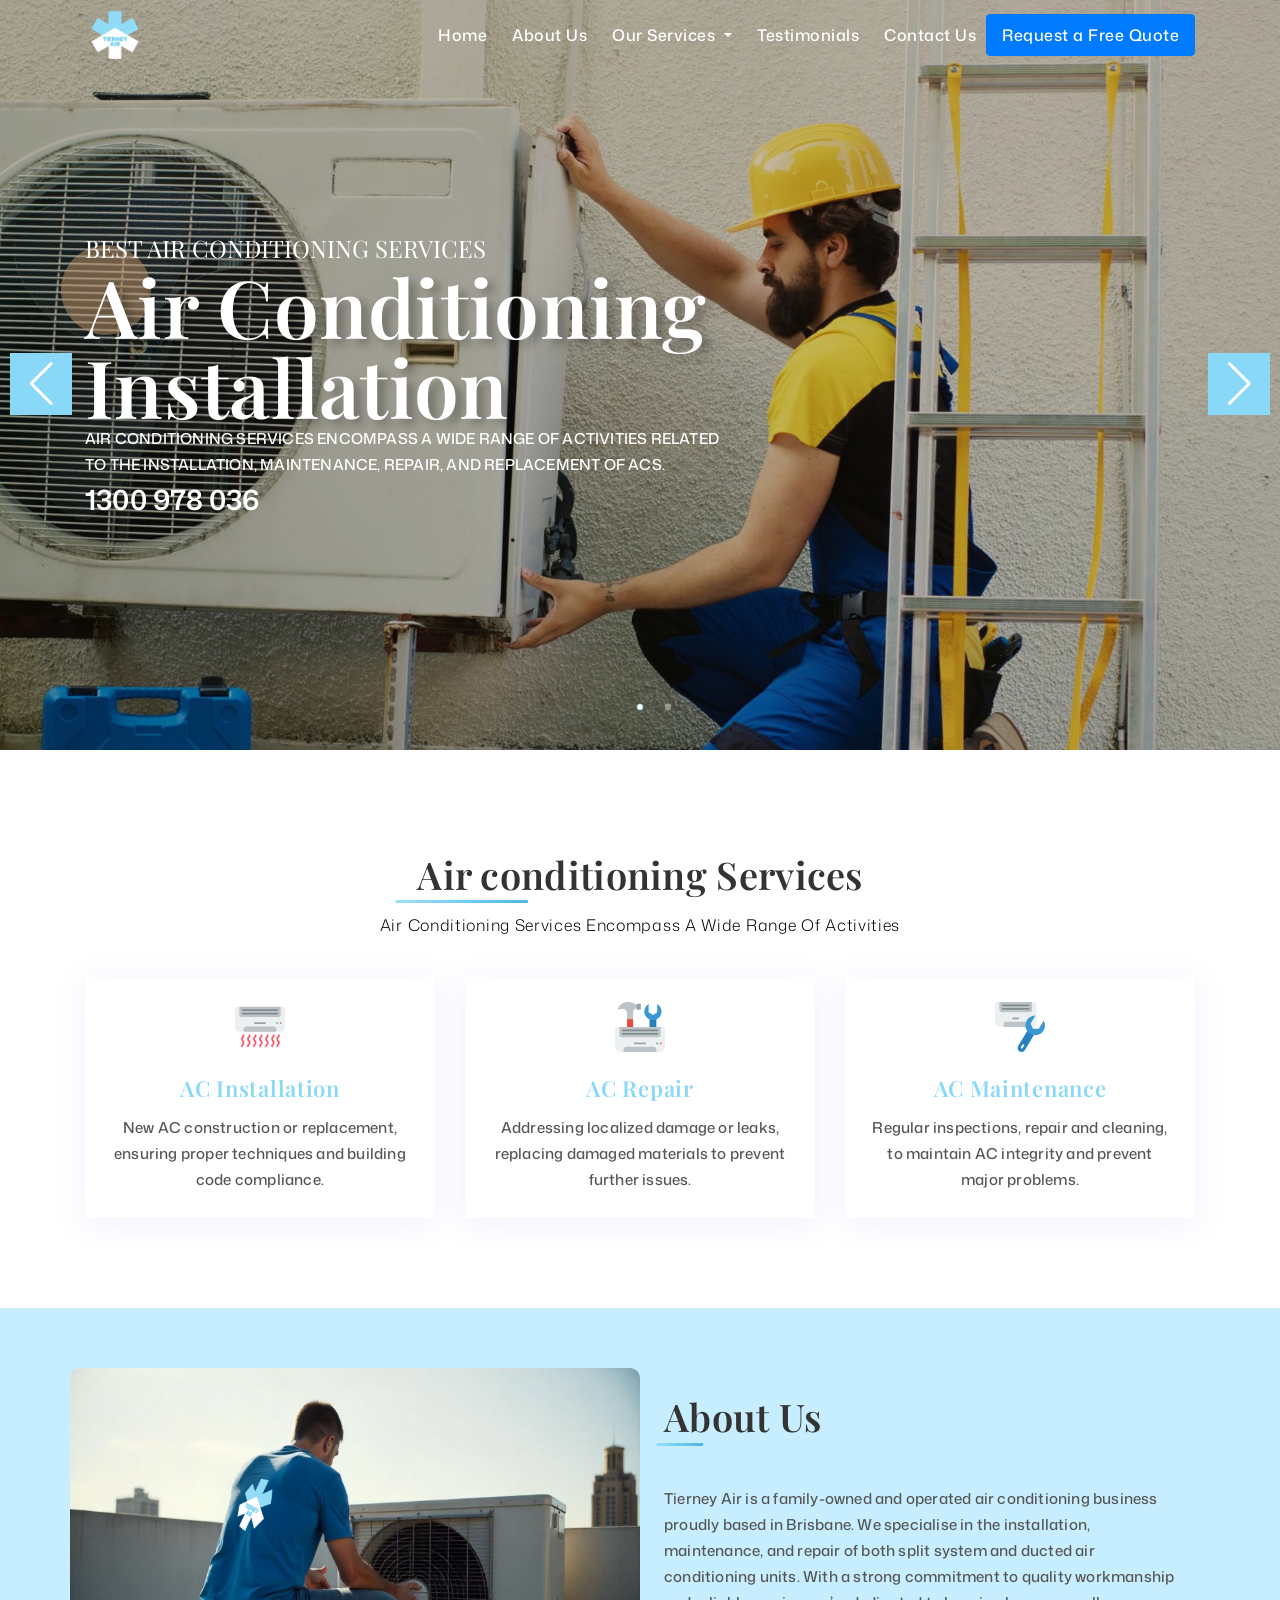
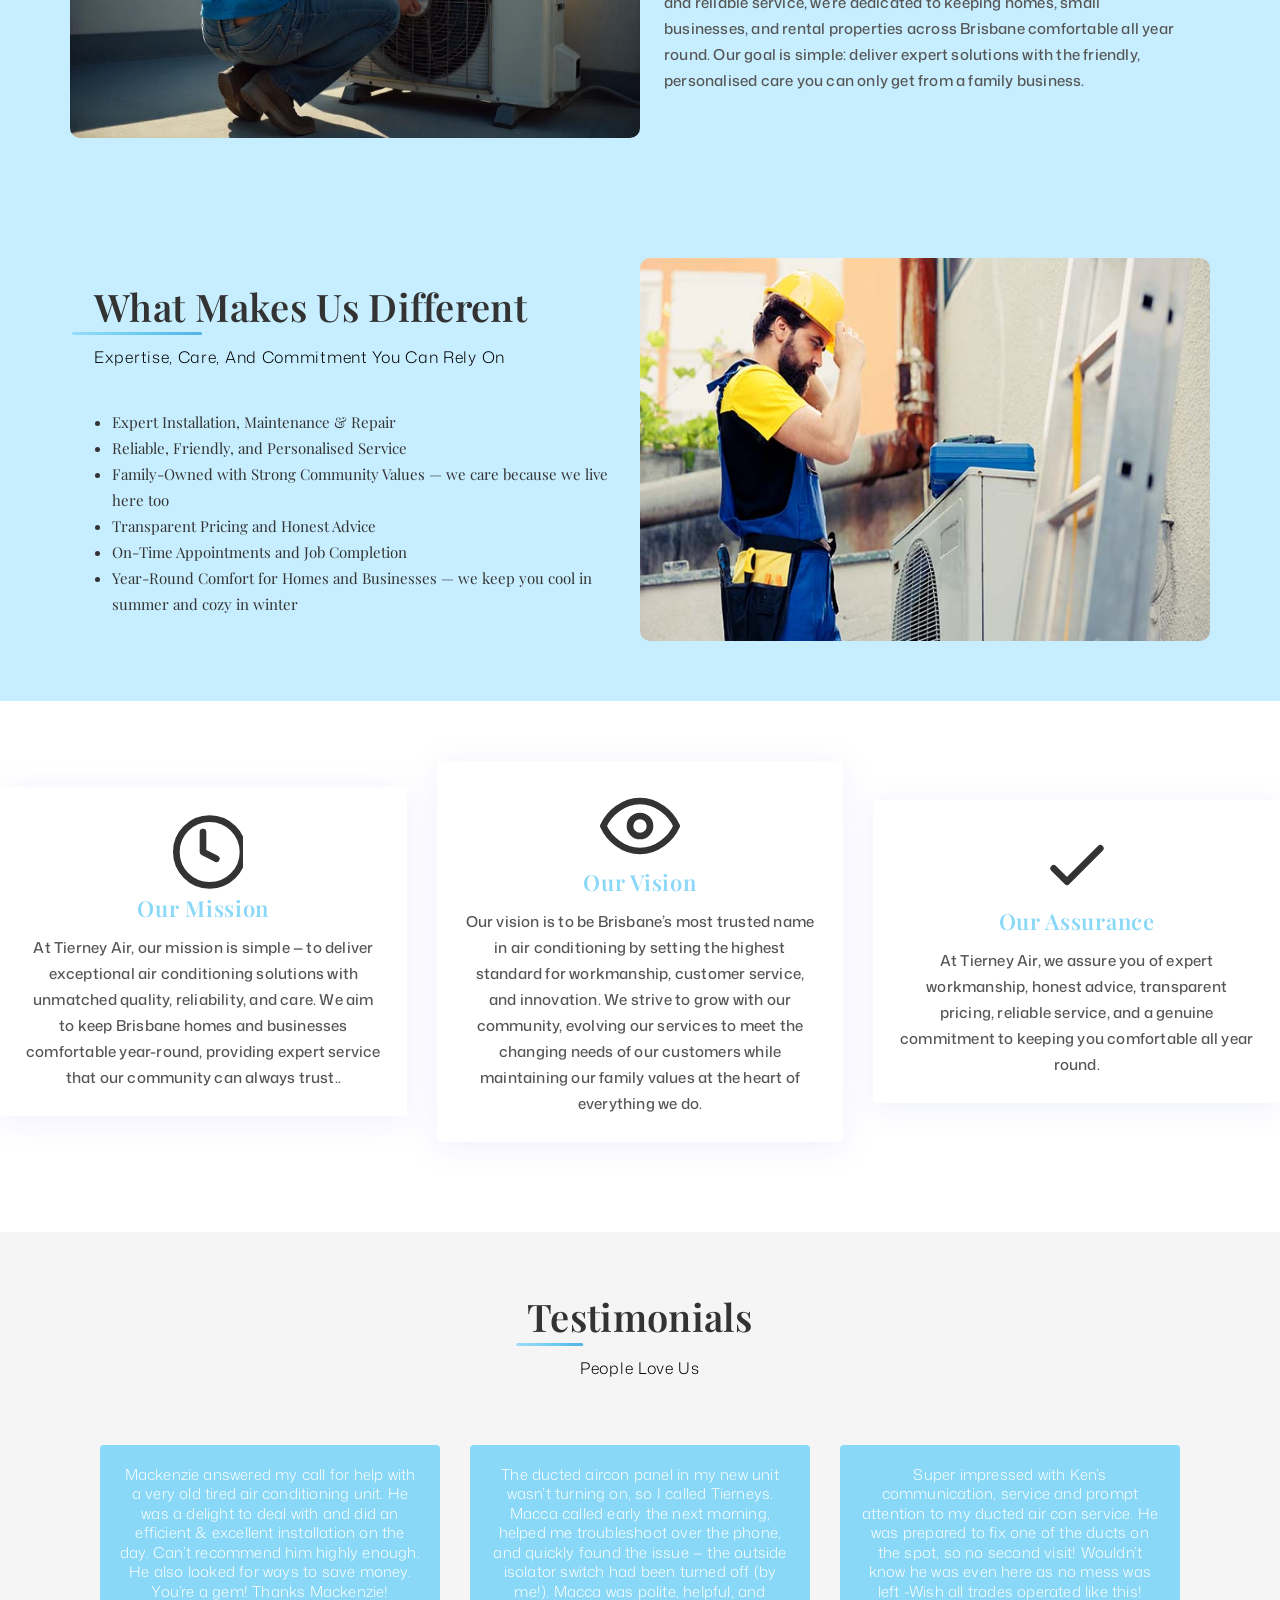
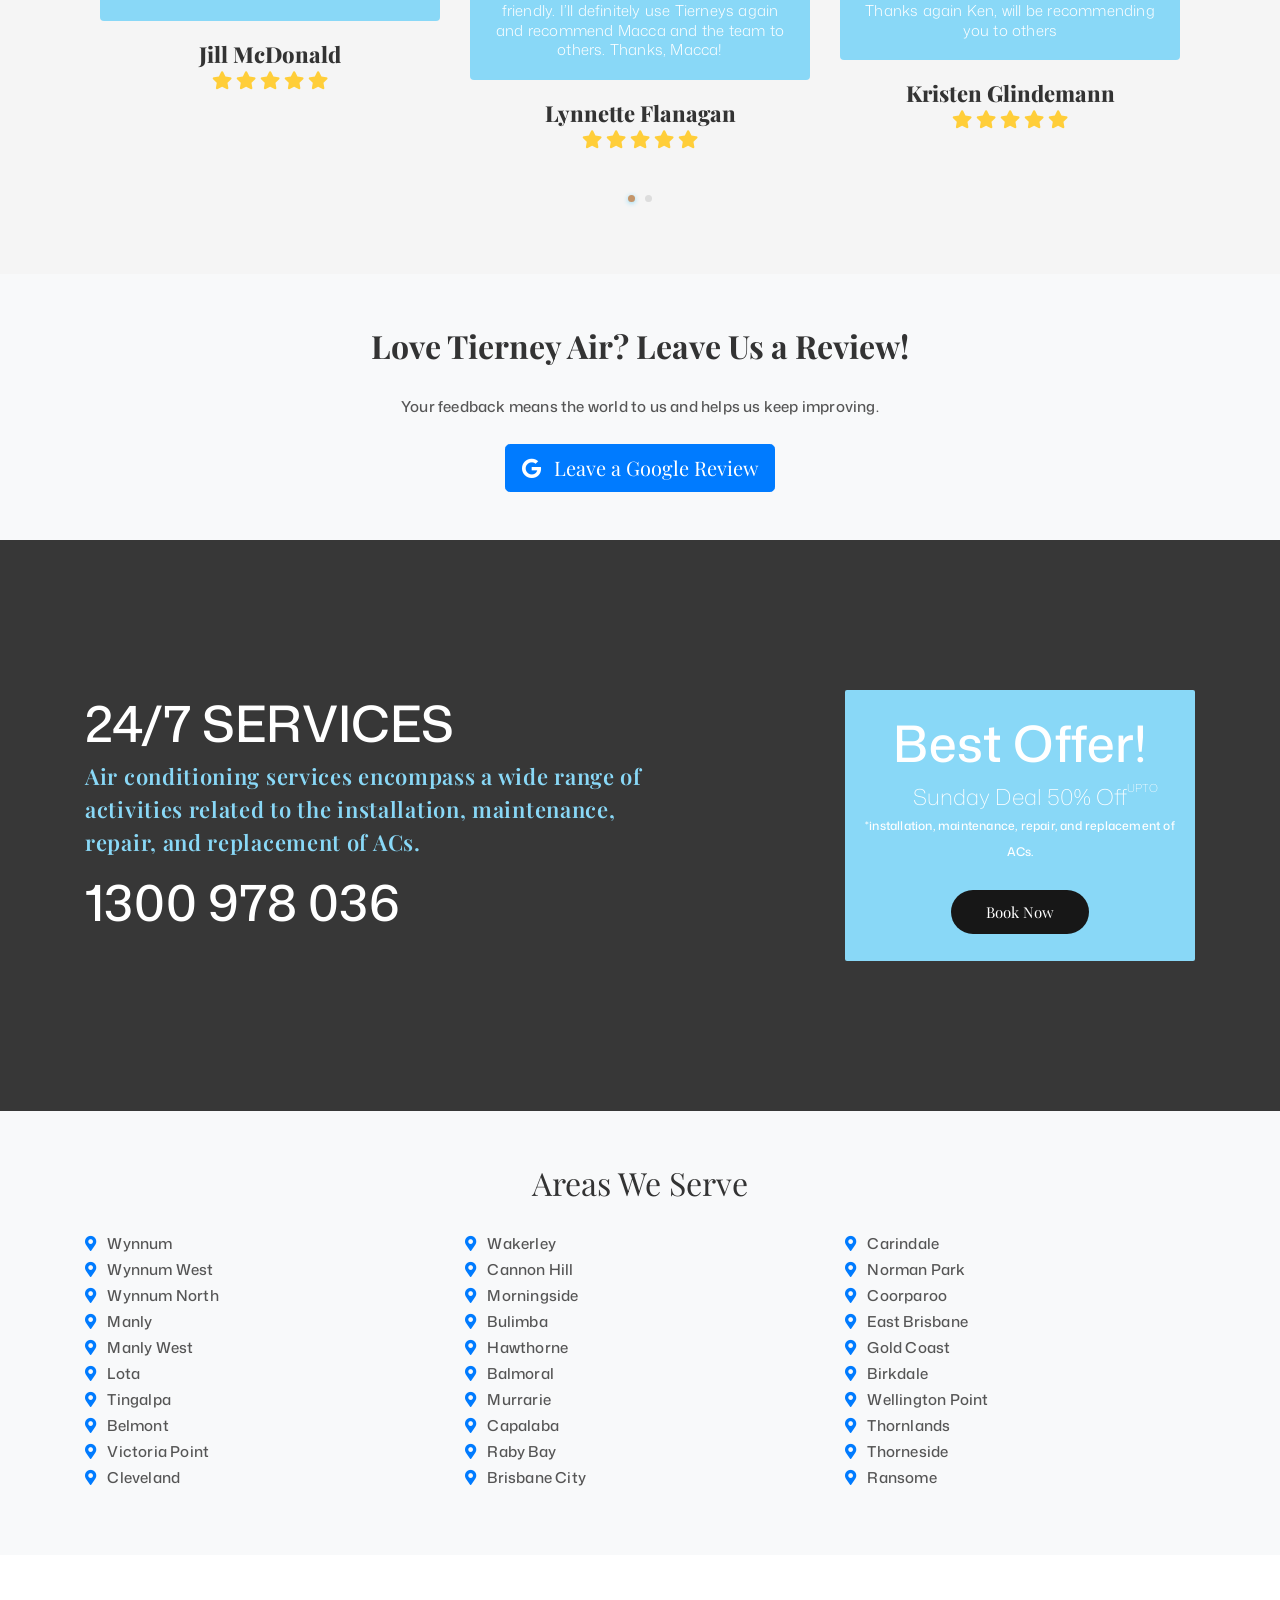
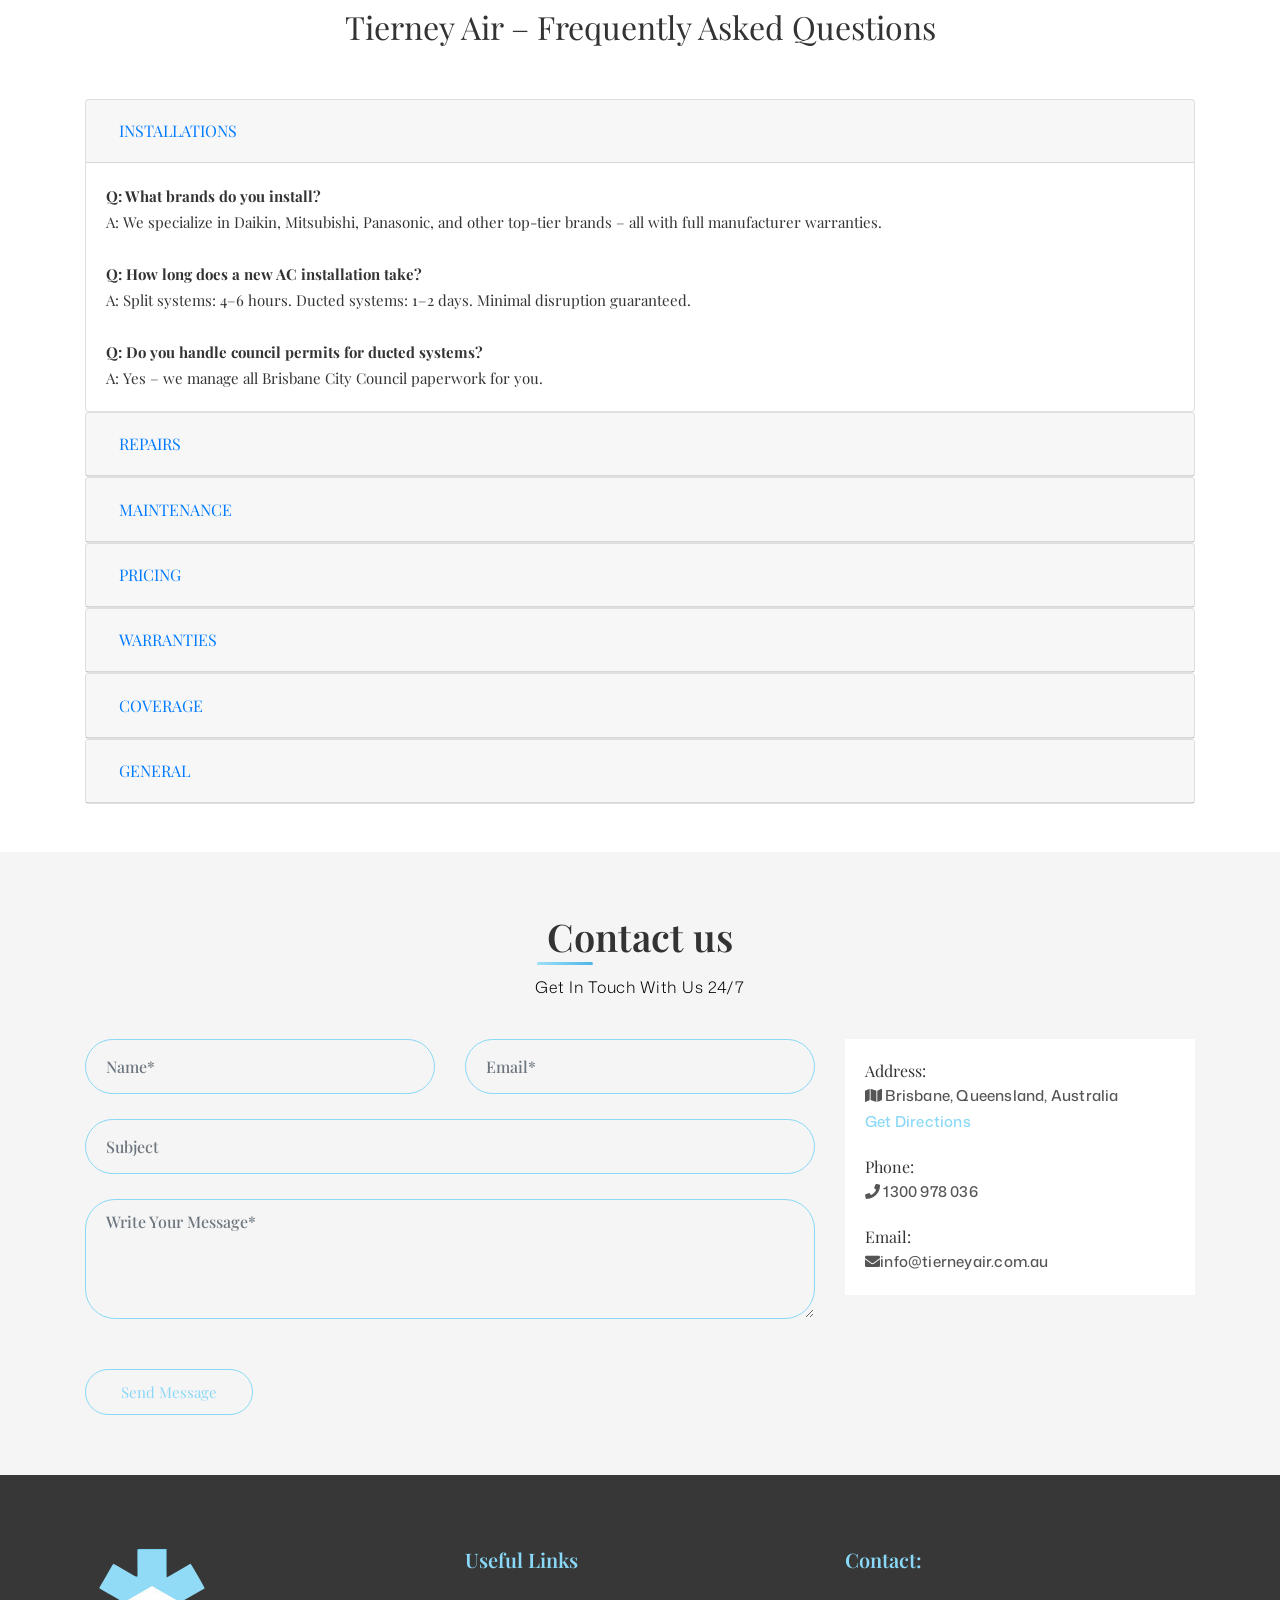
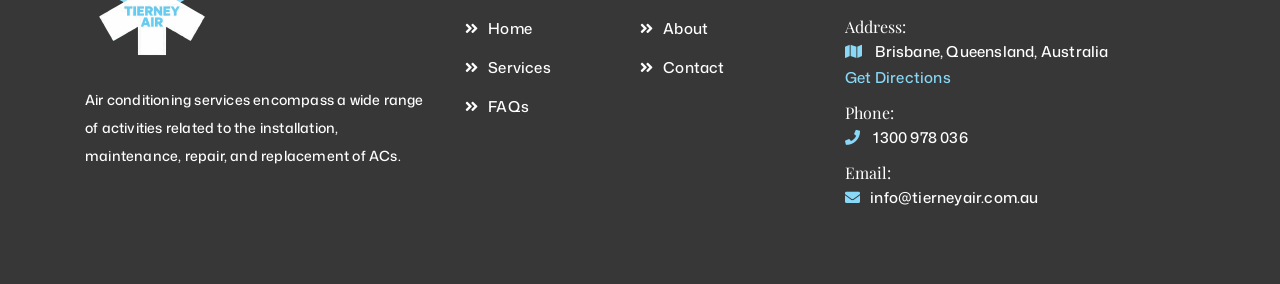
<file: index.html>
<!DOCTYPE html>
<html lang="zxx">



<head>
	<meta charset="utf-8">
	<title>Air Conditioning</title>
	<meta content="width=device-width, initial-scale=1.0" name="viewport" >
	<meta name="keywords" content="ZR Themes">
	<meta name="description" content="Air Conditioning" >
	<!-- Favicon -->
	<link rel="icon" type="image/png" href="assets/images/favicon.png">
	<!-- Site All Style Sheet Css -->
	<link href="assets/stylesheets/bootstrap.min.css" rel="stylesheet">
	<link href="assets/stylesheets/swiper.min.css" rel="stylesheet">
	<link href="assets/stylesheets/font-awesome.min.css" rel="stylesheet">
	<link href="assets/stylesheets/owl.carousel.min.css" rel="stylesheet">
	<link href="assets/stylesheets/owl.theme.default.min.css" rel="stylesheet">
	<link href="assets/stylesheets/animate.min.css" rel="stylesheet">
	<link href="assets/stylesheets/magnific-popup.css" rel="stylesheet">
    <link href="https://use.fontawesome.com/releases/v5.8.2/css/all.css" rel="stylesheet">

	<!-- Site Main Style Sheet Css -->
	<link href="assets/stylesheets/style.css" rel="stylesheet">

    <!-- Google Fonts -->
    <link rel="preconnect" href="https://fonts.googleapis.com">
    <link rel="preconnect" href="https://fonts.gstatic.com" crossorigin>
    <link href="https://fonts.googleapis.com/css2?family=Mona+Sans:ital,wght@0,200..900;1,200..900&family=Playfair+Display:ital,wght@0,400..900;1,400..900&display=swap" rel="stylesheet">

    
</head>

<body>

	<!-- Start Page Preloader Area -->
	<div class="preloader" id="zrthemes-theme-preloader">
		<div class="preloader-wapper">
			<div>
				<span class="loader"></span>
			</div>
		</div>
	</div>
	<!-- End Page Preloader Area -->

    <!-- Start Header Navbar Area -->
    <header id="zrthemes-theme-menu" class="zrthemes-theme-menu-header-navber-area">
      
        <nav class="navbar navbar-b navbar-trans navbar-expand-lg" id="mainNav">
            <div class="container">
                <a class="navbar-brand js-scroll" href="#">
				<img src="assets/images/logo.png" class="white-logo" alt="logo">
				<img src="assets/images/logo.png" class="black-logo" alt="logo">
			</a>
            <button class="navbar-toggler collapsed" type="button" data-toggle="collapse" data-target="#navbarDefault" aria-controls="navbarDefault" aria-expanded="false" aria-label="Toggle navigation"> <span></span>  <span></span>  <span></span> 
			</button>
            <div class="navbar-collapse collapse justify-content-end" id="navbarDefault">
                <ul class="navbar-nav">
                    <li class="nav-item"><a class="nav-link js-scroll active" href="#">Home</a></li>
                    <li class="nav-item"><a class="nav-link js-scroll" href="#about">About Us</a></li>
    
                    <li class="nav-item dropdown">
                        <a class="nav-link dropdown-toggle" href="#" id="servicesDropdown" role="button" data-toggle="dropdown" aria-haspopup="true" aria-expanded="false">
                            Our Services
                        </a>
                        <div class="dropdown-menu" aria-labelledby="servicesDropdown">
                            <a class="dropdown-item js-scroll" href="#ac-installation">Air Conditioning Installation</a>
                            <a class="dropdown-item js-scroll" href="#ac-repairs">AC Repairs & Emergency Services</a>
                            <a class="dropdown-item js-scroll" href="#maintenance">Maintenance Plans</a>
                            <a class="dropdown-item js-scroll" href="#commercial">Commercial AC Solutions</a>
                            <a class="dropdown-item js-scroll" href="#service-areas">Service Areas</a>
                        </div>
                    </li>
                    <li class="nav-item"><a class="nav-link js-scroll" href="#testimonials">Testimonials</a></li>
                    <li class="nav-item"><a class="nav-link js-scroll" href="#contact">Contact Us</a></li>
                    <li class="nav-item">
                        <a class="nav-link btn btn-primary text-white" href="#quote" style="padding: 8px 15px;">
                            Request a Free Quote
                        </a>
                    </li>
                </ul>
            </div>
            </div>
        </nav>
    </header>
    <!-- End Header Navbar Area -->
	
	<!-- Start Slider Are -->
    <header id="slider-home" class="slider slider-prlx bg-b">
        <div class="swiper-container parallax-slider">
            <div class="swiper-wrapper">
                <div class="swiper-slide">
                    <div class="bg-img valign" data-background="assets/images/slider1.jpg" data-overlay-dark="2">
                        <div class="container">
                            <div class="row">
                                <div class="col-lg-7 col-md-12">
                                    <div class="caption">
                                        <h2>Best Air conditioning services</h2>
                                        <h1>Air Conditioning Installation</h1>
                                        <p style="max-width: 700px; margin: 0 auto;">Air conditioning services encompass a wide range of activities related to the installation, maintenance, repair, and replacement of ACs.</p>
                                        <h3>1300 978 036</h3>
                                    </div>
                                </div>
                            </div>
                        </div>
                    </div>
                </div>
                <div class="swiper-slide">
                    <div class="bg-img valign" data-background="assets/images/slider2.jpg" data-overlay-dark="2">
                        <div class="container">
                            <div class="row">
                                <div class="col-lg-7 col-md-12">
                                    <div class="caption">
                                        <h2>Best Air conditioning services</h2>
                                        <h1>Air Conditioning Repair</h1>
                                        <p style="max-width: 700px; margin: 0 auto;">Air conditioning services encompass a wide range of activities related to the installation, maintenance, repair, and replacement of ACs.</p>
                                        <h3>1300 978 036</h3>
                                    </div>
                                </div>
                            </div>
                        </div>
                    </div>
                </div>
            </div>
            <div class="swiper-button-next"></div>
            <div class="swiper-button-prev"></div>
            <div class="swiper-pagination"></div>
        </div>
    </header>
    <!-- End Slider Area -->

	
    <!-- Start Services Section Start -->
    <section id="services" class="theme-repair-services pt-100 section-padding">
        <div class="container">
            <div class="row">
                <div class="col-lg-12 col-md-12">
                    <div class="section-title">
                        <h2>Air conditioning Services</h2>
                        <h5>Air conditioning services encompass a wide range of activities</h5>
                    </div>
                </div>
            </div>
            <div class="row d-flex align-items-center">
                <!-- single service -->
                <div class="col-lg-4 col-md-4 col-sm-12 slide-in wow zrthemes-theme-single-service fadeInLeft text-center" data-wow-delay="0.2s">
                    <div class="zrthemes-theme-single-service-card">
                        <img src="assets/images/icons/s1.svg" alt="image">
                        <h5>AC Installation</h5>
                        <p>New AC construction or replacement, ensuring proper techniques and building code compliance.</p>
                        <div class="overlay"></div>
                    </div>
                </div>
                <!-- single service -->

                <!-- single service -->
                <div class="col-lg-4 col-md-4 col-sm-12 slide-in wow zrthemes-theme-single-service fadeInLeft text-center" data-wow-delay="0.2s">
                    <div class="zrthemes-theme-single-service-card">
                        <img src="assets/images/icons/s2.svg" alt="image">
                        <h5>AC Repair</h5>
                        <p>Addressing localized damage or leaks, replacing damaged materials to prevent further issues.</p>
                    </div>
                </div>
                <!-- single service -->

                <!-- single service -->
                <div class="col-lg-4 col-md-4 col-sm-12 wow zrthemes-theme-single-service fadeInLeft text-center" data-wow-delay="0.2s">
                    <div class="zrthemes-theme-single-service-card">
                        <img src="assets/images/icons/s3.svg" alt="image">
                        <h5>AC Maintenance</h5>
                        <p>Regular inspections, repair and cleaning, to maintain AC integrity and prevent major problems.</p>
                    </div>
                </div>
                <!-- single service -->
            </div>
        </div>
    </section>
    <!-- End Services Section End -->

    <!-- Start Services Section Start -->
    <section id="about" class="features section-padding">
        <div class="container">
            
            <div class="row d-flex "> 
                
                <div class="col-lg-6 col-md-6 col-sm-12 wow fadeInLeft p-0" data-wow-delay="0.2s">
                    <div class="h-100 w-100 overflow-hidden"> 
                        <img src="assets/images/slider3.jpg" class="h-100 w-100 object-fit-cover" alt="AC Service" style="min-height: 100%;">
                    </div>
                </div>


                <div class="col-lg-6 col-md-6 col-sm-12 wow fadeInLeft p-4" data-wow-delay="0.2s">
                    <div class="section-title text-left">
                        <h2>About Us</h2>
                    </div>
                    <div class="text-left">
                        <p>Tierney Air is a family-owned and operated air conditioning business proudly based in Brisbane. 
                        We specialise in the installation, maintenance, and repair of both split system and ducted air conditioning units. 
                        With a strong commitment to quality workmanship and reliable service, we’re dedicated to keeping homes, small businesses, 
                        and rental properties across Brisbane comfortable all year round. Our goal is simple: deliver expert solutions with the friendly, 
                        personalised care you can only get from a family business.</p>
                        
                        
                    </div>
                </div>
                


                
            </div>
        </div>
    </section>


    <section id="abouts" class="features section-padding">
        <div class="container">
            
            <div class="row d-flex "> 
                
                <div class="col-lg-6 col-md-6 col-sm-12 wow fadeInRight p-4" data-wow-delay="0.2s">
                    <div class="section-title text-left">
                        <h2>What Makes Us Different</h2>
                        <h5>Expertise, Care, and Commitment You Can Rely On</h5>
                    </div>
                    <div class="text-left">
                        <ul>
                            <li>Expert Installation, Maintenance & Repair</li>
                            <li>Reliable, Friendly, and Personalised Service</li>
                            <li>Family-Owned with Strong Community Values — we care because we live here too</li>
                            <li>Transparent Pricing and Honest Advice</li>
                            <li>On-Time Appointments and Job Completion</li>
                            <li>Year-Round Comfort for Homes and Businesses — we keep you cool in summer and cozy in winter</li>
                        </ul>
                    </div>
                </div>
                

                <div class="col-lg-6 col-md-6 col-sm-12 wow fadeInLeft p-0" data-wow-delay="0.2s">
                    <div class="h-100 w-100 overflow-hidden"> 
                        <img src="assets/images/photos/gallery-7.jpg" class="h-100 w-100 object-fit-cover" alt="AC Service" style="min-height: 100%;">
                    </div>
                </div>

                
            </div>
        </div>
    </section>
 
    <section id="gallery" class="gallery-area section-padding">
       

        <div class="row d-flex align-items-center">
            <!-- single service -->
            <div class="col-lg-4 col-md-4 col-sm-12 slide-in wow zrthemes-theme-single-service fadeInLeft text-center" data-wow-delay="0.2s">
                <div class="zrthemes-theme-single-service-card">
                    <svg xmlns="http://www.w3.org/2000/svg" width="80" height="80" fill="none" viewBox="0 0 24 24" stroke="currentColor">
                        <path stroke-linecap="round" stroke-linejoin="round" stroke-width="2" d="M12 6v6l4 2m8-2a10 10 0 11-20 0 10 10 0 0120 0z" />
                      </svg>
                      
                    <h5>Our Mission</h5>
                    <p>At Tierney Air, our mission is simple — to deliver exceptional air conditioning solutions with unmatched quality, reliability, and care. We aim to keep Brisbane homes and businesses comfortable year-round, providing expert service that our community can always trust..</p>
                    <div class="overlay"></div>
                </div>
            </div>
            <!-- single service -->

            <!-- single service -->
            <div class="col-lg-4 col-md-4 col-sm-12 slide-in wow zrthemes-theme-single-service fadeInLeft text-center" data-wow-delay="0.2s">
                <div class="zrthemes-theme-single-service-card">
                    <svg xmlns="http://www.w3.org/2000/svg" width="80" height="80" fill="none" viewBox="0 0 24 24" stroke="currentColor">
                        <path stroke-linecap="round" stroke-linejoin="round" stroke-width="2" d="M12 4.5C7 4.5 2.73 8.11 1 12c1.73 3.89 6 7.5 11 7.5s9.27-3.61 11-7.5c-1.73-3.89-6-7.5-11-7.5z" />
                        <circle cx="12" cy="12" r="3" stroke="currentColor" stroke-width="2" fill="none" />
                      </svg>
                      
                    <h5>Our Vision</h5>
                    <p>Our vision is to be Brisbane’s most trusted name in air conditioning by setting the highest standard for workmanship, customer service, and innovation. We strive to grow with our community, evolving our services to meet the changing needs of our customers while maintaining our family values at the heart of everything we do.</p>
                </div>
            </div>
            <!-- single service -->

            <!-- single service -->
            <div class="col-lg-4 col-md-4 col-sm-12 wow zrthemes-theme-single-service fadeInLeft text-center" data-wow-delay="0.2s">
                <div class="zrthemes-theme-single-service-card">
                    <svg xmlns="http://www.w3.org/2000/svg" width="80" height="80" fill="none" viewBox="0 0 24 24" stroke="currentColor">
                        <path stroke-linecap="round" stroke-linejoin="round" stroke-width="2" d="M5 13l4 4L19 7" />
                      </svg>
                    <h5>Our Assurance</h5>
                    <p>At Tierney Air, we assure you of expert workmanship, honest advice, transparent pricing, reliable service, and a genuine commitment to keeping you comfortable all year round.</p>
                </div>
            </div>
            <!-- single service -->
        </div>
    </section>
    <!-- Gallery Section End -->

    <!-- Testimonials Section Start -->
    <section id="review" class="bg-grey testimonial-area section-padding">
        <div class="container">
            <div class="row">
                <div class="col-md-12">
                    <div class="section-title">
                        <h2>Testimonials</h2>
                        <h5>People love us</h5>
                    </div>
                </div>
            </div>
            <div class="row">
                <div class="col-lg-12 col-md-12">
                    <div id="testimonial-slide" class="owl-carousel owl-theme owl-loaded owl-drag">
                        <!-- testimonials item -->
                        <div class="single-testimonial">
                            <div class="testi-content-inner">
                                <div class="testimonial-bio">
                                    <div class="avatar">
                                        <!-- <img src="assets/images/clients/testimonial-2.jpg" alt="testimonial"> -->
                                    </div>
                                </div>
                                <div class="testimonial-content">
                                    <p>Mackenzie answered my call for help with a very old tired air conditioning unit. He was a delight to deal with and did an efficient & excellent installation on the day. Can’t recommend him highly enough. He also looked for ways to save money. You’re a gem! Thanks Mackenzie!</p>
                                </div>
                                <div class="testimonial-bio">
                                    <div class="bio-info">
                                        <h3 class="name">Jill McDonald</h3>
                                    </div>
                                </div>
                                <div class="rating-box">
                                    <ul>
                                        <li><i class="fa fa-star"></i></li>
                                        <li><i class="fa fa-star"></i></li>
                                        <li><i class="fa fa-star"></i></li>
                                        <li><i class="fa fa-star"></i></li>
                                        <li><i class="fa fa-star"></i></li>
                                    </ul>
                                </div>
                            </div>
                        </div>
                        <!-- testimonials item -->
                        <div class="single-testimonial">
                            <div class="testi-content-inner">
                            	<div class="testimonial-bio">
                                    <div class="avatar">
                                        <!-- <img src="assets/images/clients/testimonial-2.jpg" alt="testimonial"> -->
                                    </div>
                                </div>
                                <div class="testimonial-content">
                                    <p>The ducted aircon panel in my new unit wasn’t turning on, so I called Tierneys. Macca called early the next morning, helped me troubleshoot over the phone, and quickly found the issue — the outside isolator switch had been turned off (by me!). Macca was polite, helpful, and friendly. I’ll definitely use Tierneys again and recommend Macca and the team to others. Thanks, Macca!</p>
                                </div>
                                <div class="testimonial-bio">
                                    <div class="bio-info">
                                        <h3 class="name">Lynnette Flanagan</h3>
                                    </div>
                                </div>
                                <div class="rating-box">
                                    <ul>
                                        <li><i class="fa fa-star"></i></li>
                                        <li><i class="fa fa-star"></i></li>
                                        <li><i class="fa fa-star"></i></li>
                                        <li><i class="fa fa-star"></i></li>
                                        <li><i class="fa fa-star"></i></li>
                                    </ul>
                                </div>
                            </div>
                        </div>
                        <!-- testimonials item -->
                        <div class="single-testimonial">
                            <div class="testi-content-inner">
                                <div class="testimonial-bio">
                                    <div class="avatar">
                                        <!-- <img src="assets/images/clients/testimonial-2.jpg" alt="testimonial"> -->
                                    </div>
                                </div>
                                <div class="testimonial-content">
                                    <p>Super impressed with Ken’s communication, service and prompt attention to my ducted air con service. He was prepared to fix one of the ducts on the spot, so no second visit! Wouldn’t know he was even here as no mess was left -Wish all trades operated like this! Thanks again Ken, will be recommending you to others</p>
                                </div>
                                <div class="testimonial-bio">
                                    <div class="bio-info">
                                        <h3 class="name">Kristen Glindemann</h3>
                                    </div>
                                </div>
                                <div class="rating-box">
                                    <ul>
                                        <li><i class="fa fa-star"></i></li>
                                        <li><i class="fa fa-star"></i></li>
                                        <li><i class="fa fa-star"></i></li>
                                        <li><i class="fa fa-star"></i></li>
                                        <li><i class="fa fa-star"></i></li>
                                    </ul>
                                </div>
                            </div>
                        </div>

                        <div class="single-testimonial">
                            <div class="testi-content-inner">
                                <div class="testimonial-bio">
                                    <div class="avatar">
                                        <!-- <img src="assets/images/clients/testimonial-2.jpg" alt="testimonial"> -->
                                    </div>
                                </div>
                                <div class="testimonial-content">
                                    <p>Installed two air conditioners for me. Recommended both of the units and took into consideration my concerns about cost. Worked incredibly efficiently and left the area very clean and tidy. Both units are working fantastically. Very friendly service too. Would definitely recommend.
                                    </p>
                                </div>
                                <div class="testimonial-bio">
                                    <div class="bio-info">
                                        <h3 class="name">Maxwell Dillon</h3>
                                    </div>
                                </div>
                                <div class="rating-box">
                                    <ul>
                                        <li><i class="fa fa-star"></i></li>
                                        <li><i class="fa fa-star"></i></li>
                                        <li><i class="fa fa-star"></i></li>
                                        <li><i class="fa fa-star"></i></li>
                                        <li><i class="fa fa-star"></i></li>
                                    </ul>
                                </div>
                            </div>
                        </div>
                    </div>
                </div>
            </div>
        </div>
    </section>

    <section class="py-5 text-center bg-light">
        <div class="container">
            <h2 class="mb-4 font-weight-bold">Love Tierney Air? Leave Us a Review!</h2>
            <p class="mb-4">Your feedback means the world to us and helps us keep improving.</p>
        
            <a href="https://www.google.com/search?sca_esv=7e83edbcb23b52e5&rlz=1C1YTUH_enNG1051NG1051&sxsrf=AHTn8zrlMVIERGl_ZixGUh8n3TNaYJSReA:1745828552308&si=APYL9bs7Hg2KMLB-4tSoTdxuOx8BdRvHbByC_AuVpNyh0x2KzdmbrYA4VeCFCHup6HqfQ6f118A6FrTurcnj-_Xh7Zv9ApocaCL65HhJKcWgYHPKV1qFMk-2JoqOYawipsQFQKaqxN4B&q=Tierney+Air+Reviews&sa=X&ved=2ahUKEwjh0MuVpvqMAxXIWEEAHbjAGAcQ0bkNegQINBAD&cshid=1745828576094436&biw=1366&bih=645" target="_blank" class="btn btn-primary btn-lg">
            <i class="fab fa-google mr-2"></i> Leave a Google Review
            </a>
        </div>
    </section>
      
    <!-- Testimonials Section End -->

    <!-- Start Reservation Area -->
    <section id="reservation" class="zrthemes-theme-reservation-area section-padding">
        <div class="container">
            <div class="row">
                <div class="col-lg-8 col-md-12 col-sm-12 text-left">
                    <h2>24/7 SERVICES</h2>
                    <h5>Air conditioning services encompass a wide range of activities related to the installation, maintenance, repair, and replacement of ACs.</h5>
                    <h2>1300 978 036</h2>
                </div>
                <!-- Start CarShine Offer -->
                <div class="col-lg-4 col-md-12 col-sm-12">
                        <div class="header-offer">
                            <h2>Best Offer!</h2>
                            <h3>Sunday Deal 50% Off<span>UPTO</span></h3>
                            <p>*installation, maintenance, repair, and replacement of ACs.</p>
                            <a href="#contact" class="default-button-dark">Book Now</a>
                        </div>
                </div>
     
            </div>
        </div>
    </section>

    <!-- Areas We Serve -->
    <section id="areas-we-serve" class="py-5 bg-light">
        <div class="container">
        <div class="text-center mb-4">
            <h2>Areas We Serve</h2>
        </div>
        <div class="row">
            <div class="col-md-6 col-lg-4 mb-3">
            <p><i class="fas fa-map-marker-alt text-primary mr-2"></i> Wynnum</p>
            <p><i class="fas fa-map-marker-alt text-primary mr-2"></i> Wynnum West</p>
            <p><i class="fas fa-map-marker-alt text-primary mr-2"></i> Wynnum North</p>
            <p><i class="fas fa-map-marker-alt text-primary mr-2"></i> Manly</p>
            <p><i class="fas fa-map-marker-alt text-primary mr-2"></i> Manly West</p>
            <p><i class="fas fa-map-marker-alt text-primary mr-2"></i> Lota</p>
            <p><i class="fas fa-map-marker-alt text-primary mr-2"></i> Tingalpa</p>
            <p><i class="fas fa-map-marker-alt text-primary mr-2"></i> Belmont</p>
            <p><i class="fas fa-map-marker-alt text-primary mr-2"></i> Victoria Point</p>
            <p><i class="fas fa-map-marker-alt text-primary mr-2"></i> Cleveland</p>
            </div>
    
            <div class="col-md-6 col-lg-4 mb-3">
            <p><i class="fas fa-map-marker-alt text-primary mr-2"></i> Wakerley</p>
            <p><i class="fas fa-map-marker-alt text-primary mr-2"></i> Cannon Hill</p>
            <p><i class="fas fa-map-marker-alt text-primary mr-2"></i> Morningside</p>
            <p><i class="fas fa-map-marker-alt text-primary mr-2"></i> Bulimba</p>
            <p><i class="fas fa-map-marker-alt text-primary mr-2"></i> Hawthorne</p>
            <p><i class="fas fa-map-marker-alt text-primary mr-2"></i> Balmoral</p>
            <p><i class="fas fa-map-marker-alt text-primary mr-2"></i> Murrarie</p>
            <p><i class="fas fa-map-marker-alt text-primary mr-2"></i> Capalaba</p>
            <p><i class="fas fa-map-marker-alt text-primary mr-2"></i> Raby Bay</p>
            <p><i class="fas fa-map-marker-alt text-primary mr-2"></i> Brisbane City</p>
            </div>
    
            <div class="col-md-6 col-lg-4 mb-3">
            <p><i class="fas fa-map-marker-alt text-primary mr-2"></i> Carindale</p>
            <p><i class="fas fa-map-marker-alt text-primary mr-2"></i> Norman Park</p>
            <p><i class="fas fa-map-marker-alt text-primary mr-2"></i> Coorparoo</p>
            <p><i class="fas fa-map-marker-alt text-primary mr-2"></i> East Brisbane</p>
            <p><i class="fas fa-map-marker-alt text-primary mr-2"></i> Gold Coast</p>
            <p><i class="fas fa-map-marker-alt text-primary mr-2"></i> Birkdale</p>
            <p><i class="fas fa-map-marker-alt text-primary mr-2"></i> Wellington Point</p>
            <p><i class="fas fa-map-marker-alt text-primary mr-2"></i> Thornlands</p>
            <p><i class="fas fa-map-marker-alt text-primary mr-2"></i> Thorneside</p>
            <p><i class="fas fa-map-marker-alt text-primary mr-2"></i> Ransome</p>
       
           
            </div>
        </div>
        </div>
    </section> 
  





    <section id="faq" class="py-5">
        <div class="container">
          <div class="text-center mb-5">
            <h2>Tierney Air – Frequently Asked Questions</h2>
          </div>
      
          <div id="accordion">
      
            <!-- INSTALLATIONS -->
            <div class="card">
              <div class="card-header" id="headingInstallations">
                <h5 class="mb-0">
                  <button class="btn btn-link" data-toggle="collapse" data-target="#collapseInstallations" aria-expanded="true" aria-controls="collapseInstallations">
                    INSTALLATIONS
                  </button>
                </h5>
              </div>
      
              <div id="collapseInstallations" class="collapse show" aria-labelledby="headingInstallations" data-parent="#accordion">
                <div class="card-body">
                  <strong>Q: What brands do you install?</strong><br>
                  A: We specialize in Daikin, Mitsubishi, Panasonic, and other top-tier brands – all with full manufacturer warranties.<br><br>
      
                  <strong>Q: How long does a new AC installation take?</strong><br>
                  A: Split systems: 4–6 hours. Ducted systems: 1–2 days. Minimal disruption guaranteed.<br><br>
      
                  <strong>Q: Do you handle council permits for ducted systems?</strong><br>
                  A: Yes – we manage all Brisbane City Council paperwork for you.
                </div>
              </div>
            </div>
      
            <!-- REPAIRS -->
            <div class="card">
              <div class="card-header" id="headingRepairs">
                <h5 class="mb-0">
                  <button class="btn btn-link collapsed" data-toggle="collapse" data-target="#collapseRepairs" aria-expanded="false" aria-controls="collapseRepairs">
                    REPAIRS
                  </button>
                </h5>
              </div>
      
              <div id="collapseRepairs" class="collapse" aria-labelledby="headingRepairs" data-parent="#accordion">
                <div class="card-body">
                  <strong>Q: What’s your emergency response time?</strong><br>
                  A: Most Brisbane metro areas: 2–4 hours. 24/7 availability.<br><br>
      
                  <strong>Q: Do you charge call-out fees?</strong><br>
                  A: Never. We diagnose first, quote upfront – you approve before we proceed.<br><br>
      
                  <strong>Q: Can you fix [brand] units?</strong><br>
                  A: Yes – we repair all makes and models, including older systems.
                </div>
              </div>
            </div>
      
            <!-- MAINTENANCE -->
            <div class="card">
              <div class="card-header" id="headingMaintenance">
                <h5 class="mb-0">
                  <button class="btn btn-link collapsed" data-toggle="collapse" data-target="#collapseMaintenance" aria-expanded="false" aria-controls="collapseMaintenance">
                    MAINTENANCE
                  </button>
                </h5>
              </div>
      
              <div id="collapseMaintenance" class="collapse" aria-labelledby="headingMaintenance" data-parent="#accordion">
                <div class="card-body">
                  <strong>Q: How often should I service my AC?</strong><br>
                  A: Annually for homes. Quarterly for commercial systems.<br><br>
      
                  <strong>Q: What’s included in a maintenance check?</strong><br>
                  A: Full system inspection, filter cleaning, refrigerant check, and performance optimization.<br><br>
      
                  <strong>Q: Do you offer maintenance plans?</strong><br>
                  A: Yes – our Priority Care Club gives you 15% off repairs and priority booking.
                </div>
              </div>
            </div>
      
            <!-- PRICING -->
            <div class="card">
              <div class="card-header" id="headingPricing">
                <h5 class="mb-0">
                  <button class="btn btn-link collapsed" data-toggle="collapse" data-target="#collapsePricing" aria-expanded="false" aria-controls="collapsePricing">
                    PRICING
                  </button>
                </h5>
              </div>
      
              <div id="collapsePricing" class="collapse" aria-labelledby="headingPricing" data-parent="#accordion">
                <div class="card-body">
                  <strong>Q: What’s the average cost for a new split system?</strong><br>
                  A: $1,500–$4,500 installed, depending on size and brand. Free exact quotes.<br><br>
      
                  <strong>Q: Do you price-match competitors?</strong><br>
                  A: Yes – show us a written quote and we’ll beat it by 5%.
                </div>
              </div>
            </div>
      
            <!-- WARRANTIES -->
            <div class="card">
              <div class="card-header" id="headingWarranties">
                <h5 class="mb-0">
                  <button class="btn btn-link collapsed" data-toggle="collapse" data-target="#collapseWarranties" aria-expanded="false" aria-controls="collapseWarranties">
                    WARRANTIES
                  </button>
                </h5>
              </div>
      
              <div id="collapseWarranties" class="collapse" aria-labelledby="headingWarranties" data-parent="#accordion">
                <div class="card-body">
                  <strong>Q: Are your installations guaranteed?</strong><br>
                  A: Yes – 5-year workmanship warranty on all installations.<br><br>
      
                  <strong>Q: What if a repaired part fails?</strong><br>
                  A: All replacement parts come with 12-month warranties.
                </div>
              </div>
            </div>
      
            <!-- COVERAGE -->
            <div class="card">
              <div class="card-header" id="headingCoverage">
                <h5 class="mb-0">
                  <button class="btn btn-link collapsed" data-toggle="collapse" data-target="#collapseCoverage" aria-expanded="false" aria-controls="collapseCoverage">
                    COVERAGE
                  </button>
                </h5>
              </div>
      
              <div id="collapseCoverage" class="collapse" aria-labelledby="headingCoverage" data-parent="#accordion">
                <div class="card-body">
                  <strong>Q: Do you service [suburb]?</strong><br>
                  A: We cover all Brisbane suburbs from Redcliffe to Logan. Call to confirm.<br><br>
      
                  <strong>Q: Do you work weekends?</strong><br>
                  A: Yes – standard hours 7am–7pm, 24/7 for emergencies.
                </div>
              </div>
            </div>
      
            <!-- GENERAL -->
            <div class="card">
              <div class="card-header" id="headingGeneral">
                <h5 class="mb-0">
                  <button class="btn btn-link collapsed" data-toggle="collapse" data-target="#collapseGeneral" aria-expanded="false" aria-controls="collapseGeneral">
                    GENERAL
                  </button>
                </h5>
              </div>
      
              <div id="collapseGeneral" class="collapse" aria-labelledby="headingGeneral" data-parent="#accordion">
                <div class="card-body">
                  <strong>Q: Are your technicians licensed?</strong><br>
                  A: All QBCC licensed and ARCtick certified – ask to see credentials.<br><br>
      
                  <strong>Q: Why choose Tierney over big franchises?</strong><br>
                  A: Local owners on every job – no subcontractors, no upsells.
                </div>
              </div>
            </div>
      
          </div>
        </div>
      </section>
      



    <!-- Contact Section Start -->
    <section id="contact" class="bg-grey contact-area section-padding">
        <div class="container">
            <div class="row">
                <div class="col-lg-12 col-md-12">
                    <div class="section-title">
                        <h2>Contact us</h2>
                        <h5>Get in touch with us 24/7</h5>
                    </div>
                </div>
            </div>
            <div class="row">
                <div class="col-lg-8 col-md-12 wow fadeInUp" data-wow-delay="0.2s">
                    <div class="form-container-box">
                        <form class="contact-form form" id="ajax-contact" method="post" action="assets/php/contact.php">
                        <div class="controls">
                            <div class="row">
                                <div class="col-md-6">
                                    <div class="form-group">
                                        <input type="text" class="form-control" id="name" name="name" placeholder="Name*" required="required" data-error="name is required.">
                                        <div class="help-block with-errors"></div>
                                    </div>
                                </div>
                                <div class="col-md-6">
                                    <div class="form-group">
                                        <input type="email" class="form-control" id="email" name="email" placeholder="Email*" required="required" data-error="valid email is required.">
                                        <div class="help-block with-errors"></div>
                                    </div>
                                </div>
                                <div class="col-md-12">
                                    <div class="form-group">
                                        <input type="text" class="form-control" name="subject" placeholder="Subject" required="required">
                                    </div>
                                </div>
                                <div class="col-12">
                                    <div class="form-group">
                                        <textarea class="form-control" id="message" name="message" rows="10" placeholder="Write Your Message*" required="required" data-error="Please, leave us a message."></textarea>
                                        <div class="help-block with-errors"></div>
                                    </div>
                                </div>
                                <div class="col-md-12">
                                    <button type="submit" class="button" data-text="Send Message">Send Message</button>
                                </div>
                                <div class="messages">
                                    <div class="alert alert alert-success alert-dismissable alert-dismissable hidden" id="msgSubmit"><button type="button" class="close" data-dismiss="alert" aria-hidden="true">&times;</button> Thank You! your message has been sent. </div>
                                </div>
                            </div>
                        </div>
                    </form>
                    </div>
                </div>
                <div class="col-xl-4 col-lg-4 col-md-6 mb-50">
                    <div class="contact-widget">
                        <div class="contact-info">
                          <h6>Address:</h6>
                          <p><i class="fa fa-map"></i> Brisbane, Queensland, Australia</p>
                      
                          <p><a href="https://www.google.com/maps/dir//Brisbane+QLD,+Australia/@-27.3805931,152.3337563,9z/data=!4m9!4m8!1m0!1m5!1m1!1s0x6b91579aac93d233:0x402a35af3deaf40!2m2!1d153.0260341!2d-27.4704528!3e0?entry=ttu&g_ep=EgoyMDI1MDQyMy4wIKXMDSoASAFQAw%3D%3D" target="_blank">Get Directions</a></p>
                        </div>
                        <div class="contact-info">
                          <h6>Phone:</h6>
                         
                          <p><i class="fa fa-phone"></i> 1300 978 036</p>
                        </div>
                        <div class="contact-info">
                          <h6>Email:</h6>
                          <p><i class="fa fa-envelope"></i>info@tierneyair.com.au</p>
                        </div>
                    </div>
                </div>
            </div>
        </div>
    </section>

    <footer id="footer" class="footer-section">
        <div class="container">
            <div class="footer-content">
                <div class="row">
                    <div class="col-xl-4 col-lg-4 mb-50">
                        <div class="footer-widget">
                            <div class="footer-logo">
                                <a href="#" class="logo d-flex align-items-center">
                                    <img src="assets/images/logo.png" class="white-logo" alt="logo">
                                </a>
                            </div>
                            <div class="footer-text">
                                <p>Air conditioning services encompass a wide range of activities related to the installation, maintenance, repair, and replacement of ACs.</p>
                            </div>
                            
                            <div class="footer-social-icon">
                                <a href="#"><i class="fa fa-facebook facebook-bg"></i></a>
                                <a href="#"><i class="fa fa-twitter twitter-bg"></i></a>
                                <a href="#"><i class="fa fa-google google-bg"></i></a>
                            </div>
                        </div>
                    </div>
                    <div class="col-xl-4 col-lg-4 col-md-6 mb-50">
                    <div class="footer-widget">
                        <div class="footer-widget-heading">
                            <h3>Useful Links</h3>
                        </div>
                        <ul>
                            <li><a href="#"><i class="fa fa-angle-double-right" aria-hidden="true"></i>Home</a></li>
                            <li><a href="#about"><i class="fa fa-angle-double-right" aria-hidden="true"></i>About</a></li>
                            <li><a href="#services"><i class="fa fa-angle-double-right" aria-hidden="true"></i>Services</a></li>
                            <!-- <li><a href="#gallery"><i class="fa fa-angle-double-right" aria-hidden="true"></i>Portfolio</a></li> -->
                            <li><a href="#contact"><i class="fa fa-angle-double-right" aria-hidden="true"></i>Contact</a></li>
                            <!-- <li><a href="#"><i class="fa fa-angle-double-right" aria-hidden="true"></i>Our Team</a></li>
                            <li><a href="#reviews"><i class="fa fa-angle-double-right" aria-hidden="true"></i>Our Reviews</a></li> -->
                            <!-- <li><a href="#"><i class="fa fa-angle-double-right" aria-hidden="true"></i>Our Partners</a></li> -->
                            <li><a href="#"><i class="fa fa-angle-double-right" aria-hidden="true"></i>FAQs</a></li>
                            <!-- <li><a href="#blogs"><i class="fa fa-angle-double-right" aria-hidden="true"></i>Our News</a></li>
                            <li><a href="#"><i class="fa fa-angle-double-right" aria-hidden="true"></i>Our Team</a></li>
                            <li><a href="#contact"><i class="fa fa-angle-double-right" aria-hidden="true"></i>Contact us</a></li> -->
                        </ul>
                    </div>
                    </div>
                    <div class="col-xl-4 col-lg-4 col-md-6 mb-50">
                        <div class="footer-widget">
                            <div class="footer-widget-heading">
                                <h3>Contact:</h3>
                            </div>
                            <div class="contact-info">
                            <h6>Address:</h6>
                            <p><i class="fa fa-map"></i> Brisbane, Queensland, Australia</p>
                           
                            <p><a href="https://www.google.com/maps/dir//Brisbane+QLD,+Australia/@-27.3805931,152.3337563,9z/data=!4m9!4m8!1m0!1m5!1m1!1s0x6b91579aac93d233:0x402a35af3deaf40!2m2!1d153.0260341!2d-27.4704528!3e0?entry=ttu&g_ep=EgoyMDI1MDQyMy4wIKXMDSoASAFQAw%3D%3D" target="_blank">Get Directions</a></p>
                            </div>
                            <div class="contact-info">
                            <h6>Phone:</h6>
                            
                            <p><i class="fa fa-phone"></i> 1300 978 036</p>
                            </div>
                            <div class="contact-info">
                            <h6>Email:</h6>
                            <p><i class="fa fa-envelope"></i>info@tierneyair.com.au</p>
                            </div>
                        </div>
                    </div>
                    
                    <div class="col-xl-8 col-lg-8 col-md-6 mb-50">
                    </div>
                </div>
            </div>
        </div>
        
    </footer>

	<div class="back-to-top">
		<i class="fa fa-caret-up"></i><i class="fa fa-caret-up"></i>
	</div>

	<script src="assets/javascript/jquery-3.5.1.min.js"></script>
	<script src="assets/javascript/bootstrap.min.js"></script>
	<script src="assets/javascript/plugins.js"></script>
	<script src="assets/javascript/swiper.min.js"></script>
	<script src="assets/javascript/wow.min.js"></script>
    <script src="assets/javascript/validator.min.js"></script>
    <script src="assets/javascript/contact.js"></script>
	<script src="assets/javascript/main.js"></script>


    <script src="https://code.jquery.com/jquery-3.6.0.min.js"></script>
  

</body>

</html>
</file>
<file: assets/stylesheets/style.css>
/* 
  Template    : Air Conditioning HTML5 Landing Page Template
  Author      : ZRTHEMES
  Version     : 1.0
  Author URI  : https://www.templatemonster.com/authors/zrthemes/
 */


/**************************************
 * Generale Style
 *************************************/

 body {
	background: #ffffff;
	color: #333;
	font-family: 'Playfair Display', sans-serif;
	font-size: 15px;
	font-weight: normal;
	line-height: 26px;
	overflow-x: hidden;
	margin: 0 auto;
	padding: 0;
	-moz-box-sizing: border-box;
	-ms-box-sizing: border-box;
	-o-box-sizing: border-box;
	-webkit-box-sizing: border-box;
	box-sizing: border-box;
}

h1,
h2,
h3,
h4,
h5,
h6 {
	margin: 0;
	font-family: 'Playfair Display', sans-serif;
	font-weight: normal;
	color: #333;
	line-height: 1.5;
}

a {
	color: rgba(137, 216, 247);
	text-decoration: none !important;
	-moz-transition: all 0.5s ease-in-out 0s;
	-ms-transition: all 0.5s ease-in-out 0s;
	-o-transition: all 0.5s ease-in-out 0s;
	-webkit-transition: all 0.5s ease-in-out 0s;
	transition: all 0.5s ease-in-out 0s;
}

img {
	max-width: 100%;
	transition: all 0.2s;
}

img:hover{
  transform: scale(1.1);
}

a:hover {
	color: rgba(137, 216, 247);
	-moz-transition: all 0.4s ease-in-out 0s;
	-ms-transition: all 0.4s ease-in-out 0s;
	-o-transition: all 0.4s ease-in-out 0s;
	-webkit-transition: all 0.4s ease-in-out 0s;
	transition: all 0.4s ease-in-out 0s;
}

a:hover,
a:focus {
	color: rgba(137, 216, 247);
	text-decoration: none;
}

p {
	padding: 0;
	margin: 0;
	font-size: 15px;
	color: #555;
	font-weight: 500;
	line-height: 26px;
	letter-spacing: 0.2px;
	font-family: 'Mona Sans', sans-serif;
}

.z-index {
	z-index: 9;
}

.position-relative {
	position: relative !important;
}

.form-control:focus {
	box-shadow: none;
	outline: 0 none;
	border-bottom: 1px solid rgba(137, 216, 247);
}

.btn:focus {
	outline: none !important;
	box-shadow: none;
}

button:focus {
	outline: 0 none;
	box-shadow: none;
}

.button:focus {
	outline: none;
	box-shadow: none;
}

.button {
	position: relative;
	z-index: 2;
	display: inline-block;
	padding: 9px 35px;
	text-align: center;
	font-size: 15px;
	text-transform: capitalize;
	letter-spacing: 0px;
	font-weight: 400;
	border: 1px solid #ffffff;
	border-radius: 30px;
	color: #ffffff;
	background: none;
	cursor: pointer;
	margin-top: 25px;
	overflow: hidden;
	transition: all .3s ease;
	-moz-transition: all .3s ease;
	-webkit-transition: all .3s ease;
	-ms-transition: all .3s ease;
	-o-transition: all .3s ease;
}

.button:hover {
	color: #fff;
}

.button:before {
	content: '';
	position: absolute;
	top: 0;
	left: 0;
	width: 100%;
	height: 100%;
	z-index: -1;
	opacity: .5;
	background-color: rgba(137, 216, 247);
	-webkit-transition: all 0.3s;
	-o-transition: all 0.3s;
	transition: all 0.3s;
	-webkit-transform: scaleY(0);
	-ms-transform: scaleY(0);
	transform: scaleY(0);
	-webkit-transform-origin: left top;
	-ms-transform-origin: left top;
	transform-origin: left top;
}

.button:after {
	content: '';
	position: absolute;
	top: 0;
	left: 0;
	width: 100%;
	height: 100%;
	z-index: -1;
	background-color: rgba(137, 216, 247);
	-webkit-transition: all 0.3s;
	-o-transition: all 0.3s;
	transition: all 0.3s;
	-webkit-transform: scaleY(0);
	-ms-transform: scaleY(0);
	transform: scaleY(0);
	-webkit-transform-origin: left top;
	-ms-transform-origin: left top;
	transform-origin: left top;
}

.button:hover:before {
	-webkit-transform: scaleY(1);
	-ms-transform: scaleY(1);
	transform: scaleY(1);
}

.button:hover:after {
	-webkit-transition-delay: 0.2s;
	-o-transition-delay: 0.2s;
	transition-delay: 0.2s;
	-webkit-transform: scaleY(1);
	-ms-transform: scaleY(1);
	transform: scaleY(1);
}

.button-large:focus {
	outline: none;
	box-shadow: none;
}

.button-large {
	position: relative;
	z-index: 2;
	display: inline-block;
	padding: 14px 59px;
	text-align: center;
	font-size: 32px;
	text-transform: capitalize;
	letter-spacing: 0px;
	font-weight: 400;
	border: 2px solid #ffffff;
	border-radius: 2px;
	color: #ffffff;
	background: none;
	cursor: pointer;
	margin-top: 50px;
	overflow: hidden;
	transition: all .3s ease;
	-moz-transition: all .3s ease;
	-webkit-transition: all .3s ease;
	-ms-transition: all .3s ease;
	-o-transition: all .3s ease;
}

.button-large:hover {
	color: #fff;
}

.button-large:before {
	content: '';
	position: absolute;
	top: 0;
	left: 0;
	width: 100%;
	height: 100%;
	z-index: -1;
	opacity: .5;
	background-color: rgba(137, 216, 247);
	-webkit-transition: all 0.3s;
	-o-transition: all 0.3s;
	transition: all 0.3s;
	-webkit-transform: scaleY(0);
	-ms-transform: scaleY(0);
	transform: scaleY(0);
	-webkit-transform-origin: left top;
	-ms-transform-origin: left top;
	transform-origin: left top;
}

.button-large:after {
	content: '';
	position: absolute;
	top: 0;
	left: 0;
	width: 100%;
	height: 100%;
	z-index: -1;
	background-color: rgba(137, 216, 247);
	-webkit-transition: all 0.3s;
	-o-transition: all 0.3s;
	transition: all 0.3s;
	-webkit-transform: scaleY(0);
	-ms-transform: scaleY(0);
	transform: scaleY(0);
	-webkit-transform-origin: left top;
	-ms-transform-origin: left top;
	transform-origin: left top;
}

.button-large:hover:before {
	-webkit-transform: scaleY(1);
	-ms-transform: scaleY(1);
	transform: scaleY(1);
}

.button-large:hover:after {
	-webkit-transition-delay: 0.2s;
	-o-transition-delay: 0.2s;
	transition-delay: 0.2s;
	-webkit-transform: scaleY(1);
	-ms-transform: scaleY(1);
	transform: scaleY(1);
}

.bg-gray {
	background-color: #f8f8f9;
}

.bg-none {
	background: none !important;
}

.theme-color{
	background-color: rgba(137, 216, 247);
}

.color-text {
	color: rgba(137, 216, 247);
}

dl,
ol,
ul {
	padding: 0;
	margin: 0;
	list-style: none;
}

.mr-15 {
	margin-right: 15px;
}

.d-table {
	width: 100%;
	height: 100%;
}

.d-table-cell {
	vertical-align: middle;
}

.bg-fixed {
	background-attachment: fixed;
}

.bg-img {
	background-size: cover;
	background-repeat: no-repeat;
}

.pt-100{
	padding-top: 100px !important;
}

h5 {
	color: rgba(137, 216, 247);
	font-size: 22px;
	font-weight: 600;
	margin-bottom: 10px;
	text-transform: capitalize;
	letter-spacing: 0.7px;
	font-family: 'Playfair Display', sans-serif;
}

.section-padding {
	padding: 60px 0;
}

.section-title {
	text-align: center;
	margin-bottom: 40px;
}

.section-title h5 {
	max-width: 600px;
	color: rgba(0 0 0);
	font-size: 16px;
	font-weight: 300;
	margin-bottom: 10px;
	/* text-transform: uppercase; */
	letter-spacing: 0.7px;
	font-family: 'Mona Sans', sans-serif;
	margin: 0 auto;
	margin-top: 10px;
}

.section-title h2 {
	font-weight: 600;
	font-size: 38px;
	line-height: 1.3;
	color: #333;
	letter-spacing: 0.3px;
	display: inline-block;
	position: relative;
	padding-bottom: 4px; /* Space for the underline */
}

/* Animated Gradient Underline (30% width) */
.section-title h2::after {
	content: '';
	position: absolute;
	bottom: 0;
	left: 10%;
	transform: translateX(-50%);
	width: 30%; /* 30% of the text width */
	height: 3px;
	background: linear-gradient(
		90deg,
		rgba(137, 216, 247, 0.8),
		rgba(100, 200, 240, 0.9),
		rgba(80, 180, 230, 1),
		rgba(100, 200, 240, 0.9),
		rgba(137, 216, 247, 0.8)
	);
	border-radius: 2px;
	animation: underlineFlow 3s ease-in-out infinite;
	background-size: 200% auto;
}

/* Gradient Animation */
@keyframes underlineFlow {
	0% {
		background-position: 0% center;
	}
	50% {
		background-position: 100% center;
	}
	100% {
		background-position: 0% center;
	}
}

.display-table {
	width: 100%;
	height: 100%;
	display: table;
}

.table-cell {
	display: table-cell;
	vertical-align: middle;
}

.mr-0 {
	margin: 0;
}

.mr-top-50 {
	margin-top: 50px;
}

.back-to-top {
	position: fixed;
	cursor: pointer;
	top: 0;
	right: 15px;
	color: #ffffff;
	background: rgba(137, 216, 247);
	z-index: 4;
	width: 40px;
	text-align: center;
	height: 42px;
	line-height: 42px;
	opacity: 0;
	visibility: hidden;
	-webkit-transition: .9s;
	transition: .9s;
}

.back-to-top:before {
	content: '';
	position: absolute;
	top: 0;
	left: 0;
	width: 100%;
	height: 100%;
	z-index: -1;
	background: #222222;
	opacity: 0;
	visibility: hidden;
	-webkit-transition: 0.5s;
	transition: 0.5s;
}

.back-to-top:hover:before,
.back-to-top:focus:before {
	opacity: 1;
	visibility: visible;
}

.back-to-top:hover,
.back-to-top:focus {
	color: #ffffff;
}

.back-to-top.active {
	top: 97%;
	-webkit-transform: translateY(-98%);
	transform: translateY(-98%);
	opacity: 1;
	visibility: visible;
}

.back-to-top i:last-child {
	opacity: 0;
	visibility: hidden;
	top: 60%;
}

.back-to-top:hover i:first-child,
.back-to-top:focus i:first-child {
	opacity: 0;
	top: 0;
	visibility: hidden;
}

.back-to-top:hover i:last-child,
.back-to-top:focus i:last-child {
	opacity: 1;
	visibility: visible;
	top: 50%;
}

.back-to-top i {
	position: absolute;
	top: 50%;
	-webkit-transform: translateY(-50%);
	transform: translateY(-50%);
	left: 0;
	right: 0;
	margin: 0 auto;
	-webkit-transition: 0.5s;
	transition: 0.5s;
	font-size: 20px;
}

.v-middle {
	position: absolute;
	width: 100%;
	top: 50%;
	left: 0;
	-webkit-transform: translate(0%, -50%);
	transform: translate(0%, -50%);
}

.valign {
	display: -webkit-box;
	display: -ms-flexbox;
	display: flex;
	-webkit-box-align: center;
	-ms-flex-align: center;
	align-items: center;
}

/* [ Start Overlay ] */

[data-overlay-dark],
[data-overlay-light] {
	position: relative;
}

[data-overlay-dark] .container,
[data-overlay-light] .container {
	position: relative;
	z-index: 2;
}

[data-overlay-dark]:before,
[data-overlay-light]:before {
	content: '';
	position: absolute;
	width: 100%;
	height: 100%;
	top: 0;
	left: 0;
	z-index: 1;
}

[data-overlay-dark]:before {
	background: #000;
}

[data-overlay-light]:before {
	background: #fff;
}

[data-overlay-dark] h1,
[data-overlay-dark] h2,
[data-overlay-dark] h3,
[data-overlay-dark] h4,
[data-overlay-dark] h5,
[data-overlay-dark] h6,
[data-overlay-dark] span,
.bg-dark h1,
.bg-dark h2,
.bg-dark h3,
.bg-dark h4,
.bg-dark h5,
.bg-dark h6,
.bg-dark span,
.bg-color h1,
.bg-color h2,
.bg-color h3,
.bg-color h4,
.bg-color h5,
.bg-color h6,
.bg-color span {
	color: #fff;
}

.bg-b {
	background-color: #000000;
}

[data-overlay-dark] p,
.bg-dark p,
.bg-color p {
	color: #dad6d6;
}

[data-overlay-dark="0"]:before,
[data-overlay-light="0"]:before {
	opacity: 0;
}

[data-overlay-dark="1"]:before,
[data-overlay-light="1"]:before {
	opacity: .1;
}

[data-overlay-dark="2"]:before,
[data-overlay-light="2"]:before {
	opacity: .2;
}

[data-overlay-dark="3"]:before,
[data-overlay-light="3"]:before {
	opacity: .3;
}

[data-overlay-dark="4"]:before,
[data-overlay-light="4"]:before {
	opacity: .4;
}

[data-overlay-dark="5"]:before,
[data-overlay-light="5"]:before {
	opacity: .5;
}

[data-overlay-dark="6"]:before,
[data-overlay-light="6"]:before {
	opacity: .6;
}

[data-overlay-dark="7"]:before,
[data-overlay-light="7"]:before {
	opacity: .7;
}

[data-overlay-dark="8"]:before,
[data-overlay-light="8"]:before {
	opacity: .8;
}

[data-overlay-dark="9"]:before,
[data-overlay-light="9"]:before,
[data-overlay-color="9"]:before {
	opacity: .9;
}

[data-overlay-dark="10"]:before,
[data-overlay-light="10"]:before {
	opacity: 1;
}

/* [ End Overlay ] */

/* owl theme */

.owl-theme .owl-nav.disabled+.owl-dots {
	margin-top: 20px;
}

.owl-theme .owl-dots .owl-dot span {
	width: 7px;
	height: 7px;
	margin: 5px 5px;
	background-color: rgba(0, 0, 0, 0.1);
	display: block;
	-webkit-backface-visibility: visible;
	transition: opacity .2s ease;
	border-radius: 5px;
	transition: .3s;
	border: 2px solid transparent;
}

.owl-theme .owl-dots .owl-dot.active span {
	background-color: rgba(196, 149, 106) !important;
	width: 7px;
	height: 7px;
	transition: .3s;
	-webkit-box-shadow: 0 1px 5px rgba(137, 216, 247);
	box-shadow: 0 1px 5px rgba(137, 216, 247);
}

.owl-theme .owl-dots .owl-dot:hover span {
	background-color: transparent;
	border: 2px solid rgba(137, 216, 247);
	transition: .3s;
}

/**************************************
 ** Preloader Area CSS
 **************************************/
.preloader {
	top: 0;
	bottom: 0;
	left: 0;
	right: 0;
	position: fixed;
	z-index: 99999999;
	height: 100%;
	width: 100%;
	background-color: #f7f7f7;
}

.preloader .preloader-wapper {
	display: -webkit-box;
	display: -ms-flexbox;
	display: flex;
	-webkit-box-align: center;
	-ms-flex-align: center;
	align-items: center;
	-webkit-box-pack: center;
	-ms-flex-pack: center;
	justify-content: center;
	height: 100vh;
}

.loader {
  width: 48px;
  height: 48px;
  border-radius: 50%;
  display: inline-block;
  position: relative;
  border: 3px solid;
  border-color: #333 #333 transparent transparent;
  box-sizing: border-box;
  animation: rotation 1s linear infinite;
}
.loader::after,
.loader::before {
  content: '';
  box-sizing: border-box;
  position: absolute;
  left: 0;
  right: 0;
  top: 0;
  bottom: 0;
  margin: auto;
  border: 3px solid;
  border-color: transparent transparent #333 #333;
  width: 40px;
  height: 40px;
  border-radius: 50%;
  box-sizing: border-box;
  animation: rotationBack 0.5s linear infinite;
  transform-origin: center center;
}
.loader::before {
  width: 32px;
  height: 32px;
  border-color: #333 #333 transparent transparent;
  animation: rotation 1.5s linear infinite;
}
    
@keyframes rotation {
  0% {
    transform: rotate(0deg);
  }
  100% {
    transform: rotate(360deg);
  }
} 
@keyframes rotationBack {
  0% {
    transform: rotate(0deg);
  }
  100% {
    transform: rotate(-360deg);
  }
}


.spinner-loader {
	display: inline-block;
	position: relative;
	width: 64px;
	height: 64px;
	border-radius: 50%;
}

.spinner-loader div {
	position: absolute;
	border: 4px solid rgba(137, 216, 247);
	opacity: 1;
	border-radius: 0;
	-webkit-animation: spinner-loader 1s cubic-bezier(0, 0.2, 0.8, 1) infinite;
	animation: spinner-loader 1s cubic-bezier(0, 0.2, 0.8, 1) infinite;
	border-radius: 50%;
}

.spinner-loader div:nth-child(2) {
	-webkit-animation-delay: -0.5s;
	animation-delay: -0.5s;
	border-radius: 50%;
}

@-webkit-keyframes spinner-loader {
	0% {
		top: 35px;
		left: 35px;
		width: 0;
		height: 0;
		opacity: 1;
	}

	100% {
		top: -1px;
		left: -1px;
		width: 70px;
		height: 70px;
		opacity: 0;
	}
}

@keyframes spinner-loader {
	0% {
		top: 35px;
		left: 35px;
		width: 0;
		height: 0;
		opacity: 1;
	}

	100% {
		top: -1px;
		left: -1px;
		width: 70px;
		height: 70px;
		opacity: 0;
	}
}

/**************************************
 * Navber Area Style
 *************************************/
.zrthemes-theme-menu-header-navber-area {
	position: absolute;
	top: 0;
	left: 0;
	width: 100%;
	height: auto;
	z-index: 999;
	background: transparent;
}

.zrthemes-theme-menu-header-navber-area .nav-top-bar {
	background: rgb(255 255 255);
	padding-top: 10px;
	padding-bottom: 10px;
}

.zrthemes-theme-menu-header-navber-area .nav-top-bar .call-to-action p {
	margin: 0 13px 0 0;
	display: inline-block;
	color: #474747;
	font-size: 15px;
}
.zrthemes-theme-menu-header-navber-area .nav-top-bar .call-to-action p:last-child{
	margin-right: 0;
}

.zrthemes-theme-menu-header-navber-area .nav-top-bar .call-to-action p i {
	margin-right: 3px;
	font-size: 16px;
}

.zrthemes-theme-menu-header-navber-area .nav-top-bar .call-to-action p a {
	color: #ffffff;
}

.zrthemes-theme-menu-header-navber-area .nav-top-bar .call-to-action p a:hover,
.zrthemes-theme-menu-header-navber-area .nav-top-bar .call-to-action p a:focus {
	color: #FFC107;
}

.zrthemes-theme-menu-header-navber-area .nav-top-bar .top-social {
	padding: 0;
	margin: 0;
	list-style-type: none;
}

.zrthemes-theme-menu-header-navber-area .nav-top-bar .top-social li {
	display: inline-block;
}

.zrthemes-theme-menu-header-navber-area .nav-top-bar .top-social li a {
	color: #474747;
	font-size: 15px;
	margin-left: 5px;
}

.zrthemes-theme-menu-header-navber-area .nav-top-bar .top-social li a:hover,
.zrthemes-theme-menu-header-navber-area .nav-top-bar .top-social li a:focus {
	color: rgba(137, 216, 247);
}

.zrthemes-theme-menu-header-navber-area .nav-top-bar .opening-hours {
	float: right;
}

.zrthemes-theme-menu-header-navber-area .nav-top-bar .opening-hours p {
	font-size: 15px;
	color: #ffffff;
	margin-bottom: 0;
}

.zrthemes-theme-menu-header-navber-area .nav-top-bar .opening-hours p i {
	margin-right: 3px;
	font-size: 16px;
}

.zrthemes-theme-menu-header-navber-area .nav-top-bar.template-color-bg {
	background: rgba(137, 216, 247);
	border-bottom: none;
}

.zrthemes-theme-menu-header-navber-area .nav-top-bar.template-color-bg .call-to-action p a {
	color: #ffffff;
}

.zrthemes-theme-menu-header-navber-area .nav-top-bar.template-color-bg .top-social li a {
	color: #ffffff;
}

.call-to-action{
	float: right;
}

.navbar-b {
	transition: all .5s ease-in-out;
	padding-top: 16px;
	padding-bottom: 16px;
	height: 70px;
	/* background: rgb(0 0 0); */
}

.navbar-b.navbar-reduce {
	position: fixed;
	top: 0;
	right: 0;
	left: 0;
	z-index: 1030;
	box-shadow: 0px 6px 9px 0px rgba(0, 0, 0, 0.06);
}

.navbar-b.navbar-trans .nav-item,
.navbar-b.navbar-reduce .nav-item {
	position: relative;
	padding-right: 0px;
	padding-left: 10px;
}

.navbar-b.navbar-trans .nav-link,
.navbar-b.navbar-reduce .nav-link {
	color: #ffffff;
	font-weight: 500;
	font-size: 16px;
	letter-spacing: 0.5px;
	padding-right: 0;
	padding-left: 15px;
	font-family: 'Mona Sans', sans-serif;
}

.navbar-b.navbar-trans .nav-link:hover,
.navbar-b.navbar-reduce .nav-link:hover {
	color: rgba(137 216 247);
}

.navbar-b.navbar-trans .nav-link .book-now a,
.navbar-b.navbar-reduce .nav-link .book-now a{
	color: #fff;
}

.navbar-b.navbar-trans .nav-link::hover {
	color: #fff;
}

.navbar-b.navbar-trans .show>.nav-link,
.navbar-b.navbar-trans .active>.nav-link,
.navbar-b.navbar-trans .nav-link.show,
.navbar-b.navbar-trans .nav-link.active {
	color: rgba(137, 216, 247);
}

.navbar-b.navbar-reduce {
	transition: all .5s ease-in-out;
	background-color: rgba(137, 216, 247);
	padding-top: 15px;
	padding-bottom: 15px;
	-webkit-animation: 500ms ease-in-out 0s normal fadeInDown;
	animation: 500ms ease-in-out 0s normal fadeInDown;
	-webkit-transition: 0.6s;
	transition: 0.6s;
}

.navbar-b.navbar-reduce .nav-link {
	color: #505050;
}

.navbar-b.navbar-reduce .book-now .nav-link {
	color: #fff !important;
}

.navbar-b.navbar-reduce .nav-link:hover {
	color: #fff;
}

.navbar-b.navbar-reduce .show>.nav-link,
.navbar-b.navbar-reduce .active>.nav-link,
.navbar-b.navbar-reduce .nav-link.show,
.navbar-b.navbar-reduce .nav-link.active {
	color: #505050;
}

.navbar-b.navbar-reduce .navbar-brand {
	color: #333;
}

.navbar-b.navbar-reduce .navbar-toggler span {
	background-color: #1B1B1B;
}

.navbar-b .navbar-brand {
	color: #fff;
	font-size: 1.6rem;
	font-weight: 500;
	z-index: 90;
	padding: 0;
}

.navbar-b .navbar-brand img {
	max-width: 200px;
	height: 60px;
}

.navbar-b .navbar-nav .dropdown-item.show .dropdown-menu,
.navbar-b .dropdown.show .dropdown-menu,
.navbar-b .dropdown-btn.show .dropdown-menu {
	-webkit-transform: translate3d(0px, 0px, 0px);
	transform: translate3d(0px, 0px, 0px);
	visibility: visible !important;
}

.navbar-b .dropdown-menu {
	margin: 1.12rem 0 0;
	border-radius: 0;
}

.navbar-b .dropdown-menu .dropdown-item {
	padding: .7rem 1.7rem;
	transition: all 500ms ease;
}

.navbar-b .dropdown-menu .dropdown-item:hover {
	background-color: rgba(137, 216, 247);
	color: #fff;
	transition: all 500ms ease;
}

.navbar-b .dropdown-menu .dropdown-item.active {
	background-color: rgba(137, 216, 247);
}

.navbar-toggler {
	position: absolute;
	right: 13px;
    top: 28px;
}

.navbar-toggler:focus,
.navbar-toggler:active {
	outline: 0;
}

#navbarDefault {
	/*eight: auto !important;
	overflow-y:hidden !important;*/
}

.navbar-toggler span {
	display: block;
	background-color: #fff;
	height: 4px;
	width: 25px;
	margin-top: 4px;
	margin-bottom: 4px;
	-webkit-transform: rotate(0deg);
	transform: rotate(0deg);
	left: 0;
	opacity: 1;
}

.navbar-toggler span:nth-child(1),
.navbar-toggler span:nth-child(3) {
	transition: -webkit-transform .35s ease-in-out;
	transition: transform .35s ease-in-out;
	transition: transform .35s ease-in-out, -webkit-transform .35s ease-in-out;
}

.navbar-toggler:not(.collapsed) span:nth-child(1) {
	position: absolute;
	left: 12px;
	top: 10px;
	-webkit-transform: rotate(135deg);
	transform: rotate(135deg);
	opacity: 0.9;
}

.navbar-toggler:not(.collapsed) span:nth-child(2) {
	height: 12px;
	visibility: hidden;
	background-color: transparent;
}

.navbar-toggler:not(.collapsed) span:nth-child(3) {
	position: absolute;
	left: 12px;
	top: 10px;
	-webkit-transform: rotate(-135deg);
	transform: rotate(-135deg);
	opacity: 0.9;
}

.navbar-b .black-logo {
	display: none;
}

.navbar-b.navbar-reduce .navbar-brand .white-logo {
	display: none;
}

.navbar-b.navbar-reduce .navbar-brand .black-logo {
	display: block;
}

.book-now a {
	background: rgba(137 216 247);
	border-radius: 30px;
	padding-right: 15px !important;
	color: #fff !important;
}

.book-now a:hover {
	background: #171717;
	-moz-transition: all 0.4s ease-in-out 0s;
	-ms-transition: all 0.4s ease-in-out 0s;
	-o-transition: all 0.4s ease-in-out 0s;
	-webkit-transition: all 0.4s ease-in-out 0s;
	transition: all 0.4s ease-in-out 0s;
}

/**************************************
 * Home Section Style
 *************************************/

.home-area {
	position: relative;
	z-index: 1;
	text-align: center;
	background: url(../images/slider-1.jpg);
	background-repeat: no-repeat;
	background-size: cover;
	background-position: center;
	height: 70vh;
	padding-top: 150px;
	padding-bottom: 40px;
}

.home-area::before {
	position: absolute;
	content: "";
	top: 0;
	left: 0;
	padding: 0;
	height: 100%;
	width: 100%;
	opacity: .6;
	z-index: -1;
	background: #000 !important;
}

.hero-equal-height {
	position: relative;
	min-height: 70vh;
	-js-display: flex;
	display: -webkit-box;
	display: -ms-flexbox;
	display: flex;
	-webkit-box-orient: vertical;
	-webkit-box-direction: normal;
	-ms-flex-direction: column;
	flex-direction: column;
	-webkit-box-pack: center;
	-ms-flex-pack: center;
	justify-content: center;
	height: 100%;
	width: 100%;
}

.features{
	background-position: center center;
	background-size: cover;
	background-repeat: no-repeat;
	background-attachment: fixed;
	background-image: url(../images/section-bg.jpg);
	z-index: 1;
	text-align: center;
	position: relative;
}

.features::before {
	content: '';
	position: absolute;
	left: 0;
	top: 0;
	width: 100%;
	height: 100%;
	background: rgb(193, 237, 255);
	opacity: .9;
	z-index: -1;
}

.features p{
	margin-bottom: 20px;
}

.features img{
	border-radius: 10px;
}
.features ul{
	list-style: disc;
	margin-left: 18px;
	margin-top: 20px;
}


.features span{
	font-size: 12px;
	font-weight: 100;
	margin-right: 10px;
	background: black;
	padding: 10px;
	min-width: 105px;
	border-radius: 4px;
	opacity: 0.9;
}

.features span img{
	max-width: 40px;
	border-radius: 8px;
	margin-right: 5px;
}

.header-offer{background: rgba(137, 216, 247);max-width: 380px;text-align: center;border-radius: 2px;/* position: absolute; */bottom: -69px;z-index: 9000;padding: 20px;left: 15px;}

.header-offer h2{color: #fff;font-size: 23px;font-weight: 600;letter-spacing: 0.04px;}

.header-offer h3{
	color: #fff;
	font-weight: 200;
	font-size: 22px;
	font-family: 'Mona Sans', sans-serif;
}

.header-offer p{
	color: #fff;
	font-size: 12px;
}

.header-offer span{
	font-size: 11px;
	position: absolute;
}

.header-offer .button{
	
}

.home-area .home-content {
	margin-bottom: 50px;
}

.home-area .home-content h1 {
	font-size: 80px;
	color: #ffffff;
	margin-bottom: 10px;
	font-weight: 500;
	line-height: 1.5;
	font-family: 'Playfair Display', sans-serif;
}

.home-area .home-content p {
	font-size: 15px;
	color: #ffffff;
}

.button.home-btn-1 {
	background: rgba(137, 216, 247);
	margin-right: 15px;
	border: 2px solid #ffffff;
	color: #fff;
}

.home-app-button-box .img-app-btn-1 {
	margin-right: 15px;
}

/**************************************
 * Slider Home Style
 *************************************/

.slider {
	position: relative;
}

.slider.fixed-slider {
	position: fixed;
	top: 0;
	left: 0;
	right: 0;
}

.slider .swiper-slide-active {
	z-index: 3;
}

.slider .parallax-slider {
	position: relative;
}

.swiper-button-next:after, .swiper-button-prev:after {
    color: #ffffff;
}

.swiper-button-next, 
.swiper-button-prev {
	background:rgb(137 216 247);
	padding: 31px;
	font-size: 14px;
}
.slider .parallax-slider .swiper-slide {
	position: relative;
	overflow: hidden;
	width: 100%;
	min-height: 750px;
	max-height: 750px;
	height: 70vh;
	padding-bottom: 50px;
}

.slider .parallax-slider .swiper-slide .bg-img {
	position: absolute;
	top: 0;
	right: 0;
	bottom: 0;
	left: 0;
	background-size: cover;
	background-position: center;
}

.slider .parallax-slider .swiper-slide-active .caption h1 {
	opacity: 1;
	animation: fadeInLeft .8s;
	-webkit-animation-delay: 1s;
	animation-delay: .3s;
}
.slider .parallax-slider .swiper-slide-active .caption h1:before {
	position: absolute;
	content: '';
	top: -21px;
	left: -24px;
	width: 90px;
	height: 90px;
	border-radius: 50%;
	background: rgba(196, 149, 106, 0.5);
	z-index: -1;
}

.slider .parallax-slider .caption {
	text-align: left;
}

.slider .parallax-slider .caption h2{
	text-transform: uppercase;
	font-weight: 100;
	font-size: 1.5rem;
}

.slider .parallax-slider .caption h1 {
	font-size: 5rem;
	font-weight: 600;
	line-height: 1;
	color: #ffffff;
	opacity: 1;
	visibility: visible;
	font-family: 'Playfair Display', sans-serif;
	text-shadow: 7px 5px 10px rgb(0 0 0 / 29%);
	letter-spacing: 0.3px;
	position: relative;
}

.slider .parallax-slider .caption p {
	color: #fff;
	font-weight: 500;
	margin-top: 10px;
	opacity: 1;
	text-transform: uppercase;
}

.slider .parallax-slider .swiper-slide-active .caption p {
	color: #fff;
	font-weight: 500;
	margin-top: 10px;
	opacity: 1;
	animation: fadeInRight .8s;
}

.slider .parallax-slider .caption h3{
	font-weight: 600;
	font-family: 'Mona Sans', sans-serif;
}

.home-slider-btn {
	font-size: 16px;
	font-weight: 300;
	text-transform: capitalize;
	letter-spacing: 1px;
	position: relative;
	opacity: 1;
	animation: fadeInUp 1s;
	-webkit-transition: all .4s;
	-o-transition: all .4s;
	transition: all .4s;
}

.home-slider-btn .button:focus {
	outline: none;
	box-shadow: none;
}

.home-slider-btn .button {
	position: relative;
	z-index: 2;
	display: inline-block;
	padding: 9px 35px;
	text-align: center;
	font-size: 15px;
	text-transform: capitalize;
	letter-spacing: 0px;
	font-weight: 400;
	border: 0;
	border-radius: 2px;
	color: #ffffff;
	background: rgba(137, 216, 247);
	cursor: pointer;
	margin-top: 25px;
	overflow: hidden;
	transition: all .3s ease;
	-moz-transition: all .3s ease;
	-webkit-transition: all .3s ease;
	-ms-transition: all .3s ease;
	-o-transition: all .3s ease;
}

.home-slider-btn .button:hover {
	color: #fff;
}

.home-slider-btn .button:before {
	content: '';
	position: absolute;
	top: 0;
	left: 0;
	width: 100%;
	height: 100%;
	z-index: -1;
	opacity: .5;
	background-color: #171717;
	-webkit-transition: all 0.3s;
	-o-transition: all 0.3s;
	transition: all 0.3s;
	-webkit-transform: scaleY(0);
	-ms-transform: scaleY(0);
	transform: scaleY(0);
	-webkit-transform-origin: left top;
	-ms-transform-origin: left top;
	transform-origin: left top;
}

.home-slider-btn .button:after {
	content: '';
	position: absolute;
	top: 0;
	left: 0;
	width: 100%;
	height: 100%;
	z-index: -1;
	background-color: #171717;
	-webkit-transition: all 0.3s;
	-o-transition: all 0.3s;
	transition: all 0.3s;
	-webkit-transform: scaleY(0);
	-ms-transform: scaleY(0);
	transform: scaleY(0);
	-webkit-transform-origin: left top;
	-ms-transform-origin: left top;
	transform-origin: left top;
}

.home-slider-btn .button:hover:before {
	-webkit-transform: scaleY(1);
	-ms-transform: scaleY(1);
	transform: scaleY(1);
}

.home-slider-btn .button:hover:after {
	-webkit-transition-delay: 0.2s;
	-o-transition-delay: 0.2s;
	transition-delay: 0.2s;
	-webkit-transform: scaleY(1);
	-ms-transform: scaleY(1);
	transform: scaleY(1);
}



.default-button:focus {
	outline: none;
	box-shadow: none;
}

.default-button {
	position: relative;
	z-index: 2;
	display: inline-block;
	padding: 9px 35px;
	text-align: center;
	font-size: 15px;
	text-transform: capitalize;
	letter-spacing: 0px;
	font-weight: 400;
	border: 0;
	border-radius: 2px;
	color: #ffffff;
	background: rgba(137, 216, 247);
	cursor: pointer;
	margin-top: 25px;
	overflow: hidden;
	transition: all .3s ease;
	-moz-transition: all .3s ease;
	-webkit-transition: all .3s ease;
	-ms-transition: all .3s ease;
	-o-transition: all .3s ease;
}

.default-button:hover {
	color: #fff;
}

.default-button:before {
	content: '';
	position: absolute;
	top: 0;
	left: 0;
	width: 100%;
	height: 100%;
	z-index: -1;
	opacity: .5;
	background-color: #171717;
	-webkit-transition: all 0.3s;
	-o-transition: all 0.3s;
	transition: all 0.3s;
	-webkit-transform: scaleY(0);
	-ms-transform: scaleY(0);
	transform: scaleY(0);
	-webkit-transform-origin: left top;
	-ms-transform-origin: left top;
	transform-origin: left top;
}

.default-button:after {
	content: '';
	position: absolute;
	top: 0;
	left: 0;
	width: 100%;
	height: 100%;
	z-index: -1;
	background-color: #171717;
	-webkit-transition: all 0.3s;
	-o-transition: all 0.3s;
	transition: all 0.3s;
	-webkit-transform: scaleY(0);
	-ms-transform: scaleY(0);
	transform: scaleY(0);
	-webkit-transform-origin: left top;
	-ms-transform-origin: left top;
	transform-origin: left top;
}

.default-button:hover:before {
	-webkit-transform: scaleY(1);
	-ms-transform: scaleY(1);
	transform: scaleY(1);
}

.default-button:hover:after {
	-webkit-transition-delay: 0.2s;
	-o-transition-delay: 0.2s;
	transition-delay: 0.2s;
	-webkit-transform: scaleY(1);
	-ms-transform: scaleY(1);
	transform: scaleY(1);
}

.default-button-dark:focus {
	outline: none;
	box-shadow: none;
	color: #fff;
}

.default-button-dark {
	position: relative;
	z-index: 2;
	display: inline-block;
	padding: 9px 35px;
	text-align: center;
	font-size: 15px;
	text-transform: capitalize;
	letter-spacing: 0px;
	font-weight: 400;
	border: 0;
	border-radius: 30px;
	color: #ffffff;
	background: #171717;
	cursor: pointer;
	margin-top: 25px;
	overflow: hidden;
	transition: all .3s ease;
	-moz-transition: all .3s ease;
	-webkit-transition: all .3s ease;
	-ms-transition: all .3s ease;
	-o-transition: all .3s ease;
}

.default-button-dark:hover {
	color: #fff;
}

.default-button-dark:before {
	content: '';
	position: absolute;
	top: 0;
	left: 0;
	width: 100%;
	height: 100%;
	z-index: -1;
	opacity: .5;
	background-color: rgba(137, 216, 247);
	-webkit-transition: all 0.3s;
	-o-transition: all 0.3s;
	transition: all 0.3s;
	-webkit-transform: scaleY(0);
	-ms-transform: scaleY(0);
	transform: scaleY(0);
	-webkit-transform-origin: left top;
	-ms-transform-origin: left top;
	transform-origin: left top;
}

.default-button-dark:after {
	content: '';
	position: absolute;
	top: 0;
	left: 0;
	width: 100%;
	height: 100%;
	z-index: -1;
	background-color: #171717;
	-webkit-transition: all 0.3s;
	-o-transition: all 0.3s;
	transition: all 0.3s;
	-webkit-transform: scaleY(0);
	-ms-transform: scaleY(0);
	transform: scaleY(0);
	-webkit-transform-origin: left top;
	-ms-transform-origin: left top;
	transform-origin: left top;
}

.default-button-dark:hover:before {
	-webkit-transform: scaleY(1);
	-ms-transform: scaleY(1);
	transform: scaleY(1);
}

.default-button-dark:hover:after {
	-webkit-transition-delay: 0.2s;
	-o-transition-delay: 0.2s;
	transition-delay: 0.2s;
	-webkit-transform: scaleY(1);
	-ms-transform: scaleY(1);
	transform: scaleY(1);
}

.slider .control-text {
	position: absolute;
	bottom: 0;
	z-index: 8;
	width: 100%;
	height: auto;
	align-items: center;
	/*display: flex;
	justify-content: space-between;*/
}

.slider .control-text .swiper-nav-ctrl {
	color: #eee;
	font-size: 15px;
	font-weight: 400;
	text-transform: uppercase;
	letter-spacing: 3px;
	margin-left: 50px;
	margin-right: 50px;
	position: static;
	width: auto;
	height: auto;
	display: inline-block;
	background: transparent;
	padding: 6px 10px;
	border-radius: 3px;
}

.slider .control-text .swiper-nav-ctrl:after {
	font-size: 25px;
	width: 60px;
	height: 60px;
	line-height: 60px;
	border-radius: 50%;
	display: block;
	text-align: center;
	background: rgb(0, 0, 0, 0.3);
}

.slider .swiper-pagination-bullets {
	bottom: 20px;
}

.slider .swiper-pagination-bullet {
	background: #fff;
	opacity: .4;
}

.slider .swiper-pagination-bullet-active {
	background: #fff;
	opacity: 1;
	border: 2px solid rgba(137, 216, 247);
}

.header-chef-image {
	position: absolute;
	bottom: 0;
	z-index: 90;
	right: 0;
}

.header-chef-image img {
	width: 100%;
	max-width: 600px;
}

/**************************************
 * Services Section Style
 *************************************/
.zrthemes-theme-single-service-card {
	margin-bottom: 10px;
	position: relative;
	background: #ffffff;
	border-radius: 3px;
	overflow: hidden;
	-webkit-box-shadow: 0px 5px 30px 0px rgb(148 146 245 / 15%);
	box-shadow: 0px 5px 30px 0px rgb(148 146 245 / 15%);
	overflow: hidden;
	padding: 25px;
	transition: transform 3s;
	transform-style: preserve-3d;
	transition: color 0.5s;
}

.zrthemes-theme-single-service-card:hover:before {
  transform: scaleX(1);
}
.zrthemes-theme-single-service-card:before {
  content: "";
  position: absolute;
  left: 0;
  top: 0;
  height: 100%;
  width: 100%;
  background: rgb(236 236 236);
  transform-origin: 0 0;
  transform: scaleX(0);
  transition: transform 0.5s cubic-bezier(0.5, 1.6, 0.4, 0.7);
  z-index: -1;
}
/* .zrthemes-theme-single-service-card:hover {
	background: rgba(137, 216, 247);
	transition: transform 3s;
	transform-style: preserve-3d;
	transition: all .3s ease-in-out;
} */

.zrthemes-theme-single-service-card:hover img{
	transform: rotateY(180deg);
}
.zrthemes-theme-single-service-card:hover H5{
	color: #333;
}

.zrthemes-theme-single-service-card img{
	max-width: 50px;
	transition: transform 0.8s;
	transform-style: preserve-3d;
	margin-bottom: 20px;
	position: relative;
	display: inline;
}

.zrthemes-theme-single-service-card img:after {
    position: absolute;
    content: '';
    top: -21px;
    left: -24px;
    width: 60px;
    height: 60px;
    border-radius: 50%;
    background: rgba(196, 149, 106, 0.5);
    z-index: 1;
}

.zrthemes-theme-single-service {
	margin-bottom: 20px;
}

.repair-main-banner .video-btn {
	height: 70px;
	width: 70px;
	line-height: 70px;
	border-radius: 50%;
	display: block;
	color: #fff;
	background: transparent;
	margin: auto;
	position: absolute;
	left: 50%;
	top: 50%;
	z-index: 1;
	-webkit-transform: translateY(-50%) translateX(-50%);
	transform: translateY(-50%) translateX(-50%);
}

.iq-video.video-btn i {
	position: absolute;
	left: 50%;
	top: 50%;
	z-index: 1;
	-webkit-transform: translateY(-50%) translateX(-50%);
	transform: translateY(-50%) translateX(-50%);
	font-size: 83px;
	background: linear-gradient(-48deg, #ffffff -30%, rgba(196, 149, 106) 60%);
	-webkit-background-clip: text;
	-moz-background-clip: text;
	-webkit-text-fill-color: transparent;
}

.repair-main-banner .video-btn {
	border-radius: 50%;
	display: block;
	-webkit-animation: ripple-white 1s linear infinite;
	animation: ripple-white 1s linear infinite;
	-webkit-transition: .5s;
}

@-webkit-keyframes ripple-white {
	0% {
		-webkit-box-shadow: 0 0 0 0 rgba(255, 255, 255, 0.4), 0 0 0 10px rgba(255, 255, 255, 0.4), 0 0 0 20px rgba(255, 255, 255, 0.4);
		box-shadow: 0 0 0 0 rgba(255, 255, 255, 0.4), 0 0 0 10px rgba(255, 255, 255, 0.4), 0 0 0 20px rgba(255, 255, 255, 0.4);
	}

	100% {
		-webkit-box-shadow: 0 0 0 10px rgba(255, 255, 255, 0.4), 0 0 0 20px rgba(255, 255, 255, 0.4), 0 0 0 30px rgba(255, 255, 255, 0);
		box-shadow: 0 0 0 10px rgba(255, 255, 255, 0.4), 0 0 0 20px rgba(255, 255, 255, 0.4), 0 0 0 30px rgba(255, 255, 255, 0);
	}
}

@keyframes ripple-white {
	0% {
		-webkit-box-shadow: 0 0 0 0 rgba(255, 255, 255, 0.4), 0 0 0 10px rgba(255, 255, 255, 0.4), 0 0 0 20px rgba(255, 255, 255, 0.4);
		box-shadow: 0 0 0 0 rgba(255, 255, 255, 0.4), 0 0 0 10px rgba(255, 255, 255, 0.4), 0 0 0 20px rgba(255, 255, 255, 0.4);
	}

	100% {
		-webkit-box-shadow: 0 0 0 10px rgba(255, 255, 255, 0.4), 0 0 0 20px rgba(255, 255, 255, 0.4), 0 0 0 30px rgba(255, 255, 255, 0);
		box-shadow: 0 0 0 10px rgba(255, 255, 255, 0.4), 0 0 0 20px rgba(255, 255, 255, 0.4), 0 0 0 30px rgba(255, 255, 255, 0);
	}
}

.animation-bounce {
	-webkit-animation: bounce 3s infinite ease-in-out;
	-o-animation: bounce 3s infinite ease-in-out;
	-ms-animation: bounce 3s infinite ease-in-out;
	-moz-animation: bounce 3s infinite ease-in-out;
	animation: bounce 3s infinite ease-in-out;
}

@-webkit-keyframes bounce {
	0% {
		transform: translateY(-5px);
	}

	50% {
		transform: translateY(15px);
	}

	100% {
		transform: translateY(-5px);
	}
}

@keyframes bounce {
	0% {
		transform: translateY(-5px);
	}

	50% {
		transform: translateY(15px);
	}

	100% {
		transform: translateY(-5px);
	}
}

.bg-grey {
	background: #f5f5f5;
}


/**************************************
 * Single Page Style
 *************************************/
.single-page {
	background: #000;
	padding: 150px 0 90px;
	background-position: top center;
	background-size: 100%;
	background-repeat: no-repeat;
	background-attachment: fixed;
	background-image: url(../images/single-page-header.jpg);
	z-index: 1;
	text-align: center;
	position: relative;
}
.single-page::before {
	content: '';
	position: absolute;
	left: 0;
	top: 0;
	width: 100%;
	height: 100%;
	background: #000000;
	opacity: 0;
	z-index: -1;
}
.breadcrumb{
	justify-content: start;
	background-color: transparent;
}
.breadcrumb .breadcrumb-item a{
	color:#fff;
}

.breadcrumb .breadcrumb-item.active{
	color:#9c9c9c;
}




/**************************************
 * Reservation Section Style
 *************************************/

.zrthemes-theme-reservation-area {
	background-position: center center;
	background-size: cover;
	background-repeat: no-repeat;
	background-attachment: fixed;
	background-image: url(../images/section-bg.jpg);
	z-index: 1;
	text-align: center;
	position: relative;
	padding: 150px 0;
}

.zrthemes-theme-reservation-area::before {
	content: '';
	position: absolute;
	left: 0;
	top: 0;
	width: 100%;
	height: 100%;
	background: rgb(34 34 34);
	opacity: .9;
	z-index: -1;
}

.zrthemes-theme-reservation-area h5{
	max-width: 600px;
	/* margin: 0 auto; */
	text-transform: none;
	color: rgba(137, 216, 247);
}

.zrthemes-theme-reservation-area h2 {
	color: #ffffff;
	font-size: 50px;
	font-weight: 500;
	text-transform: capitalize;
	margin-top: -5px;
	font-family: 'Mona Sans', sans-serif;
}

.zrthemes-theme-reservation-area h1 {
	color: rgba(137, 216, 247);
	font-size: 70px;
	font-weight: 500;
	text-transform: capitalize;
	margin-top: -5px;
}

.reservation-btn {
    background-color: rgba(137, 216, 247);
    transition: background-color 0.3s cubic-bezier(0.4, 0, 0.2, 1), box-shadow 0.3s cubic-bezier(0.4, 0, 0.2, 1);
    color: #fff;
    padding: 12px 20px;
    border-radius: 30px;
    margin-top: 20px;
}
.reservation-btn:hover {
	background-color: #c5092a;
	color: #fff;
}
.mt-20{
	margin-top: 20px;
}

/**************************************
 * Reservation Modal Style
 *************************************/
#reservationModal .modal-dialog {
	max-width: 650px;
}

#reservationModal .modal-dialog .modal-content {
	border: none;
	border-radius: 5px;
}

#reservationModal .modal-dialog .modal-content .modal-header {
	padding: 25px 25px 20px;
	display: block;
	background: rgba(137, 216, 247);
	position: relative;
}

#reservationModal .modal-dialog .modal-content .modal-header .modal-title {
	margin-bottom: 0;
	line-height: 1;
	color: #ffffff;
	font-size: 22px;
}

#reservationModal .modal-dialog .modal-content .modal-header .close {
	padding: 0;
	margin: 0;
	position: absolute;
	right: 20px;
	top: 20px;
	opacity: 1;
	color: #ffffff;
}

#reservationModal .modal-dialog .modal-content .modal-body {
	padding: 25px;
}

#reservationModal .modal-dialog .modal-content .modal-body .modalForm {
	overflow: hidden;
}

#reservationModal .modal-dialog .modal-content .modal-body .modalForm .form-control {
	padding: 4px 10px 0;
}

#reservationModal .modal-dialog .modal-content .modal-body .modalForm .btn {
	text-align: center;
	font-size: 15px;
	letter-spacing: 1px;
	border-radius: 1px;
	padding: 12px 30px 8px;
	margin-top: 4px;
	float: right;
	background: #000;
	border-radius: 25px;
}

/**************************************
 * Gallery Section Style
 *************************************/

.gallery-area {
	position: relative;
}

.gallery-area .gallery-list {
	text-align: center;
}

.gallery-area .gallery-list .nav {
	display: inline-block;
	margin: 0;
	position: relative;
}

.gallery-area .gallery-list .nav li {
	display: inline-block;
	font-size: 15px;
	font-weight: 500;
	text-transform: capitalize;
	margin: 0 5px;
	padding: 9px 25px;
	background-color: #fff;
	cursor: pointer;
	border-radius: 30px;
	-webkit-box-shadow: 0px 5px 30px 0px rgba(148, 146, 245, 0.15);
	box-shadow: 0px 5px 30px 0px rgba(148, 146, 245, 0.15);
	transition: all 0.4s ease 0s;
	-moz-transition: all 0.5s ease-in-out 0s;
	-ms-transition: all 0.5s ease-in-out 0s;
	-o-transition: all 0.5s ease-in-out 0s;
	-webkit-transition: all 0.5s ease-in-out 0s;
	transition: all 0.5s ease-in-out 0s;
}

.gallery-area .gallery-list .nav li:hover,
.gallery-area .gallery-list .nav li.filter-active {
	color: #fff;
	background-color: rgba(137, 216, 247);
	-moz-transition: all 0.5s ease-in-out 0s;
	-ms-transition: all 0.5s ease-in-out 0s;
	-o-transition: all 0.5s ease-in-out 0s;
	-webkit-transition: all 0.5s ease-in-out 0s;
	transition: all 0.5s ease-in-out 0s;
}

.gallery-area .gallery-container {
	display: inline-block;
	width: 100%;
}

.gallery-area .gallery-grid-item {
	overflow: hidden;
}

.gallery-grid-item img {
	width: 100%;
}

.gallery-item {
	position: relative;
	display: block;
	overflow: hidden;
	border-radius: 3px;
	margin-top: 30px;
}

.gallery-item .gallery-img-overlay {
	position: absolute;
	top: 10px;
	left: 10px;
	right: 10px;
	bottom: 10px;
	z-index: 2;
	-webkit-transition: all .1s;
	transition: all .1s;
}


.gallery-item .gallery-img-overlay:after {
	content: '';
	position: absolute;
	width: 100%;
	height: 0;
	z-index: -1;
	border-radius: 3px;
	-webkit-transition: all .1s;
	transition: all .1s;
	background: black;
	opacity: 0.4;
}

.gallery-item:hover .gallery-img-overlay:after {
	height: 100%;
}

.gallery-item .gallery-img-overlay .gallery-content .info {
	position: absolute;
	left: 5%;
	top: 4%;
	overflow: hidden;
}

.gallery-item .gallery-img-overlay .gallery-content .info h6 {
	margin-top: 5px;
	padding: 5px 20px;
	color: #fff;
	background: rgba(137, 216, 247);
	border-radius: 2px;
	display: inline-block;
	font-weight: 400;
	font-size: 16px;
	opacity: 0;
	visibility: hidden;
	-webkit-transform: translateY(50px);
	transform: translateY(50px);
	-webkit-transition: all .4s;
	transition: all .4s;
}

.gallery-item .gallery-img-overlay .gallery-content .icon {
	position: absolute;
	top: 5%;
	right: 5%;
	width: 163px;
	height: 40px;
	line-height: 40px;
	border-radius: 2px;
	border: 1px solid rgba(137, 216, 247);
	text-align: center;
	font-size: 12px;
	text-transform: UPPERCASE;
	font-weight: 500;
	color: #fff;
	background: rgba(137, 216, 247);
	-webkit-transition: all .1s;
	transition: all .1s;
	-webkit-transform: translateY(-50px);
	transform: translateY(-50px);
	opacity: 0;
	visibility: hidden;
}

.gallery-item:hover .gallery-img-overlay .gallery-content .icon {
	-webkit-transform: translateX(0px);
	transform: translateX(0px);
	opacity: 1;
	visibility: visible;
	-webkit-transition-delay: .3s;
	transition-delay: .3s;
}

.gallery-item:hover .gallery-img-overlay .gallery-content .info h6 {
	opacity: 1;
	visibility: visible;
	-webkit-transform: translateY(0px);
	transform: translateY(0px);
	-webkit-transition-delay: .3s;
	transition-delay: .3s;
}

.gallery-more-btn {
	margin-top: 30px;
}

.contact-area .button,
.blog-area .button,
.gallery-area .button {
	border-color: rgba(137, 216, 247);
	color: rgba(137, 216, 247);
}

.contact-area .button:hover,
.blog-area .button:hover,
.gallery-area .button:hover {
	color: #ffffff;
}

/**************************************
 * Testimonial Section Style
 *************************************/

.testimonial-area {
	text-align: center;
	position: relative;
	text-align: center;
	background-repeat: no-repeat;
	background-size: cover;
	background-position: center;
	background-attachment: fixed;
	z-index: 1;
}

.testimonial-area::before {
	position: absolute;
	content: "";
	top: 0;
	left: 0;
	padding: 0;
	height: 100%;
	width: 100%;
	opacity: .7;
	z-index: -1;
	/*background: #000;*/
}

.testimonial-area .section-title h2 {
	/*color: #fff;*/
}

.single-testimonial {
	position: relative;
	background-color: transparent;
	padding: 15px;
}

.rating-box ul li {
	display: inline-block;
}

.rating-box ul li i {
	color: #ffce39;
	font-size: 18px;
}

.testimonial-content {
	margin-top: 10px;
	margin-bottom: 20px;
	position: relative;
}

.testimonial-content .fa-quote-left{
	position: absolute;
	left: 0;
	font-size: 20px;
	top: -66px;
	color: rgba(137, 216, 247);
}
.testimonial-content .fa-quote-right{
	position: absolute;
	right: 0;
	font-size: 20px;
	bottom: -66px;
	color: rgba(137, 216, 247);
}

.testimonial-content p {
	font-size: 1em;
	line-height: 1.3em;
	font-weight: 300;
	max-width: 800px;
	margin: 0 auto;
	background: rgba(137, 216, 247);
	padding: 20px;
	color: #fff;
	border-radius: 4px;
}

.single-testimonial .testimonial-bio .avatar img {
	border-radius: 50%;
	border: 3px solid #fff;
	width: 100px;
	margin: 0 auto;
	padding: 3px;
}

.single-testimonial .testimonial-bio .bio-info {
	text-align: center;
	margin-top: 10px;
}

.single-testimonial .testimonial-bio .bio-info .name {
	font-size: 22px;
	font-weight: 800;
	line-height: 27px;
}

.single-testimonial .testimonial-bio .bio-info span {
	font-size: 15px;
	/*color: #fff;*/
}

.testimonial-area .owl-theme .owl-nav.disabled+.owl-dots {
	position: unset;
	right: 0;
	top: 50%;
	transform: none;
	margin-top: 20px;
}

.testimonial-area .owl-theme .owl-dots .owl-dot span {
	background-color: #ddd;
}

.slider-bg-grey .owl-theme .owl-dots .owl-dot span {
	background-color: #cacaca;
}

/**************************************
 * Team Section Style
 *************************************/

.team-area {}

.team-area .section-title {
	margin-bottom: 35px;
}

.single-team-box {
	margin-top: 30px;
	border-radius: 3px;
	overflow: hidden;
	-webkit-transition: 0.5s;
	transition: 0.5s;
}

.team-image {
	position: relative;
	z-index: 1;
	border: 5px solid rgba(196, 149, 106)82;
	padding: 9px;
}

.single-team-box .team-image img {
	width: 100%;
	height: auto;
}

.team-social-box {
	display: block;
}

.team-social-box {
	position: absolute;
	top: 10px;
	left: 10px;
	right: 10px;
	bottom: 10px;
	z-index: 2;
	-webkit-transition: all .5s;
	transition: all .5s;
	background-color: transparent;
}

.single-team-box .team-image .team-social-box:after {
	content: '';
	position: absolute;
	left: 0;
	top: 0;
	width: 100%;
	height: 0;
	z-index: -1;
	border-radius: 3px;
	background: rgba(0, 0, 0, 0.5);
	-webkit-transition: all .5s;
	transition: all .5s;
}

.single-team-box:hover .team-image .team-social-box:after {
	height: 100%;
}

.single-team-box .team-social-icon {
	position: absolute;
	left: 50%;
	top: 50%;
	width: 100%;
	height: auto;
	text-align: center;
	overflow: hidden;
	-webkit-transform: translate(-50%, -50%);
	transform: translate(-50%, -50%);
}

.single-team-box .team-social-icon a {
	position: relative;
	z-index: 1;
	display: inline-block;
	color: inherit;
	font-size: 15px;
	margin: 12px 5px;
	vertical-align: middle;
	background: #ffffff;
	width: 33px;
	height: 33px;
	line-height: 33px;
	text-align: center;
	border-radius: 2px;
	opacity: 0;
	visibility: hidden;
	-webkit-transform: translateY(50px);
	transform: translateY(50px);
	-webkit-transition: all .4s;
}

.single-team-box:hover .team-social-icon a {
	opacity: 1;
	visibility: visible;
	-webkit-transform: translateY(0px);
	transform: translateY(0px);
	-webkit-transition-delay: .3s;
	transition-delay: .3s;
}

.single-team-box .team-social-icon a:after {
	top: 0px;
	left: 0px;
	z-index: -1;
	position: absolute;
	width: 100%;
	height: 100%;
	content: '';
	-webkit-transform: scale(1.4);
	-ms-transform: scale(1.4);
	-o-transform: scale(1.4);
	transform: scale(1.4);
	opacity: 0;
	-webkit-transition: all 0.5s;
	-o-transition: all 0.5s;
	-moz-transition: all 0.5s;
	-ms-transition: all 0.5s;
	transition: all 0.5s;
	background: inherit;
	border-radius: inherit;
}

.single-team-box .team-social-icon a:hover:after {
	-webkit-transform: scale(1);
	-ms-transform: scale(1);
	-o-transform: scale(1);
	transform: scale(1);
	opacity: 1;
}

.single-team-box .team-social-icon a:hover i:before {
	color: #fff;
	-webkit-transition: all 0.5s;
	-o-transition: all 0.5s;
	-moz-transition: all 0.5s;
	-ms-transition: all 0.5s;
	transition: all 0.5s;
}

.team-info {
	padding: 20px 15px 25px;
	text-align: center;
	-webkit-transition: 0.5s;
	transition: 0.5s;
}

.team-info h3 {
	font-size: 18px;
	font-weight: 500;
	margin-bottom: 0;
}

.team-info span {
	color: rgba(137, 216, 247);
	font-size: 12px;
	font-weight: 400;
	display: block;
}

.social-color-1:hover:after {
	background-color: #3b5998 !important;
}

.social-color-2:hover:after {
	background-color: #00acee !important;
}

.social-color-3:hover:after {
	background-color: #0e76a8 !important;
}

.social-color-1 {
	color: #3b5998 !important;
	background-color: transparent;
}

.social-color-2 {
	color: #00acee !important;
	background-color: transparent;
}

.social-color-3 {
	color: #0e76a8 !important;
	background-color: transparent;
}

.mt-70 {
	margin-top: 70px !important;
}


.team-members {
	transform: rotate(-45deg);
}
.team-members li > div {
	float: left;
	width: 20%;
}

.team-members li:nth-child(2) > div:first-child {
	margin-left: 20%;
}

.team-members li:last-child > div:first-child {
	margin-left: 40%;
}

.member-details > div {
	background-color: #ddd;
	margin: 5px;
}
.member-details img {
	transform: rotate(45deg) translate(0, 15px) scale(1.7);
	display: block;
	width: 100%;
	height: 100%;
}

/* hover content - style */
.member-details > div {
	position: relative;
	overflow: hidden;
}

.member-info {
	position: absolute;
	top: 19%;
	transform: rotate(45deg) translate(10px, 15px);
	left: 0;
	right: 0;
	z-index: 2;
	text-align: center;
}

.member-info h3,
.member-info p {
	margin: 0;
	color: #fff;
	position: relative;
	opacity: 0;
	visibility: hidden;
}

.member-info h3 {
	text-transform: uppercase;
	font-size: 14px;
	font-weight: 400;
	top: -100px;
}

.member-info p {
	font-weight: 300;
	font-size: 12px;
	bottom: -150px;
}

.member-details > div:after {
	content: '';
	background-image: linear-gradient(45deg, rgb(196 149 106) 50%, rgb(196 149 106) 50%);
	position: absolute;
	top: 0;
	bottom: 0;
	left: 0;
	right: 0;
	z-index: 1;
	opacity: 0;
	visibility: hidden;
}

/* hover content - onhover */
.member-details *,
.member-details > div:after {
	cursor: pointer;
	transition: all .4s ease;
}

.member-details:hover *,
.member-details:hover > div:after {
	opacity: 1;
	visibility: visible;
}

.member-details:hover .member-info h3 {
	top: 0;
}

.member-details:hover .member-info p {
	bottom: 0;
}

/* Team overview */
.team-overview {
	padding-right: 15px;
}
.team-overview h2 {
	text-transform: uppercase;
	font-size: 22px;
	font-weight: 700;
	margin-bottom: 5px;
}

.team-overview > a {
	margin-bottom: 30px;
	display: block;
}


/* For centering elements - optional - Can use table,tablecell instead */
.flex-center {
	display: flex;
	flex-direction: row;
	justify-content: center;
	align-items: center;
}


/* RESPONSIVE */
@media only screen and (max-width : 992px) {
	.sm-no-flex {
		display: block;
	}
	.sm-no-float {
		float: none !important;
	}
	.sm-text-center {
		text-align: center;
	}
	.team h2,
	.team h5 {
	 text-align: center !important;
	}
	.features img{
		margin-bottom: 30px;
	}
}

@media only screen and (max-width : 1200px){
	.navbar-b.navbar-trans .nav-link, .navbar-b.navbar-reduce .nav-link{
		font-size: 15px;
	}
}

@media only screen and (max-width : 550px) {
	
	.team-members li {
		text-align: center;
	}
	.team-members li > div {
		float: none;
		display: inline-block;
		width: 30%;
		margin: 0 !important;
	}
	.team-members {
		transform: rotate(0);
	}
	.member-details img {
		transform: rotate(0) translate(0, 0);
	}
	.team-overview {
		padding: 15px;
	}

	.header-offer{
		right: 15px;
	}
	
}

@media only screen and (max-width : 399px) {
	.team-members li > div {
		width: 48%;
	}
}



/**************************************
 * Blog Section Style
 *************************************/

.blog-area .section-title {
	text-align: center;
	margin-bottom: 35px;
}

.blog-area .single-blog {
	position: relative;
	background: #ffffff;
	border-radius: 3px;
	margin-top: 30px;
	-webkit-box-shadow: 0px 5px 30px 0px rgba(148, 146, 245, 0.15);
	box-shadow: 0px 5px 30px 0px rgba(148, 146, 245, 0.15);
	overflow: hidden;
}

.blog-area .blog-img {
	position: relative;
	overflow: hidden;
}

.blog-area .single-blog img {
	-webkit-transition: all .5s;
	transition: all .5s;
	width: 100%;
}

.blog-area .single-blog:hover img {
	-webkit-filter: none;
	filter: none;
	-webkit-transform: rotate(3deg) scale(1.1, 1.1);
	-ms-transform: rotate(3deg) scale(1.1, 1.1);
	transform: rotate(3deg) scale(1.1, 1.1);
}

.blog-area .single-blog .blog-content {
	padding: 30px 25px;
}

.single-blog .blog-content .blog-text p {
	color: #555;
}

.blog-area .single-blog .blog-content h3 a {
	font-size: 18px;
	font-weight: 500;
	color: #333;
	margin-bottom: 10px;
	display: block;
}

.blog-area .single-blog .blog-content h3 a:hover {
	color: rgba(137, 216, 247);
	text-decoration: underline !important;
}

.blog-area .card{
	background: #ffffff;
    border-radius: 3px;
    margin-top: 30px;
    -webkit-box-shadow: 0px 5px 30px 0px rgb(148 146 245 / 15%);
    box-shadow: 0px 5px 30px 0px rgb(148 146 245 / 15%);
	border: unset;
	transition: all .3s ease-in-out;
}

.blog-area .card:hover {
	background: rgb(236 236 236);
	transition: transform 3s;
	transform-style: preserve-3d;
	transition: all .3s ease-in-out;
}

.blog-area .card:hover .card-title{
	text-decoration: underline;
}

.blog-bottom-text-link {
	display: flex;
	justify-content: space-between;
	margin-top: 15px;
}

.blog-bottom-text-link .date{
	position: absolute;
	top: 0px;
	background: rgba(137, 216, 247);
	padding: 10px;
	color: #ffffff;
}

.blog-bottom-text-link span {
	font-size: 15px;
	color: #5a5a5a;
	font-weight: 500;
}

.single-blog .blog-content .blog-bottom-text-link a {
	font-size: 15px;
	font-weight: 500;
	color: #ffffff;
	background: rgba(137, 216, 247);
	display: block;
	padding: 0px 10px;
}

.single-blog .blog-content .blog-bottom-text-link a:hover {
	color: rgba(137, 216, 247);
	text-decoration: underline !important;
}

.blog-more-btn {
	margin-top: 30px;
}

.card-img {
	border-bottom-left-radius: 0px;
	border-bottom-right-radius: 0px;
}

.card-title {
	margin-bottom: 0.3rem;
	font-size: 22px;
	font-weight: 800;
	line-height: 27px;
}

.cat {
	display: inline-block;
	margin-bottom: 1rem;
}

.fa-users {
	margin-left: 1rem;
}

.card-footer {
	font-size: 0.8rem;
}

.blog-btn {
	background-color: rgba(207, 9, 44, 0.95);
	transition: background-color 0.3s cubic-bezier(0.4, 0, 0.2, 1), box-shadow 0.3s cubic-bezier(0.4, 0, 0.2, 1);
	color: #fff;
	padding: 12px 20px;
	border-radius: 2px;
	margin-top: 20px;
}

.blog-btn:hover {
	background-color: #c5092a;
	color: #fff;
	padding: 12px 20px;
	border-radius: 2px;
}

/**************************************
 * Press Section Style
 *************************************/
.theme-single-press{
	margin-bottom: 15px;
}

.theme-single-press-content {
	text-align: center;
	border: 1px solid #d8d8d882;
	border-radius: 10px;
	overflow: hidden;
	background: #fbfbfb;
}

.theme-single-press-content:hover{
	border-color: #c5092a;
}

.theme-single-press-content img{}

.theme-single-press-content h3 {
	color: #333;
	font-size: 16px;
	font-weight: 500;
	padding-bottom: 30px;
}

/**************************************
 * Download App Section Style
 *************************************/
.download-app-promo {
  box-sizing: border-box;
  background-color: #000;
  /* margin-top: 1em; */
  text-align: center;
  padding: 60px 0;
}

.download-app-promo__section {
  display: inline-block;
  margin: 0 auto;
  position: relative;
  width: 100%;
  text-align: center;
  margin-top: 8px;
}

.download-app-promo-text {
  color: #fff;
  min-width: 277px;
  padding: 0 1em;
  width: 100%;
  max-width: 700px;
  margin: 1em auto;
  display: block;
}

.download-app-promo-text__tagline {
  font-size: 1.09em;
}

.download-app-promo-text__download {
  font-size: 2.25em;
  font-weight: 600;
}

.download-app-promo-buttons {
  margin: 0 auto;
  max-width: 35%;
  display: block;
}

.download-app-promo-buttons__buttons {
  display: block;
}

.download-app-promo-buttons__logo {
  display: inline-block;
}

.download-app-promo-subsection {
  display: flex;
  margin: 0 auto;
  margin-right: 10px;
  justify-content: center;
}

.download-app-promo__bbc-logo {
  display: inline-block;
  width: 106px;
  margin-bottom: 8px;
}

.download-app-promo__play-store,
.download-app-promo__app-store {
  display: block;
  width: 161px;
  height: auto;
  margin-bottom: 8px;
}

.download-app-promo-subsection--link {
  text-decoration: none;
  border: 0;
  margin: 0 10px;
}

/**************************************
 * Contact Section Style
 *************************************/

.contact-area {
	position: relative;
	z-index: 1;
}

.contact-box h3 {
	font-size: 22px;
	font-weight: 500;
	margin-bottom: 20px;
	color: rgba(137, 216, 247);
}

.contact-box p {
	margin-bottom: 0;
	margin-top: 7px;
	position: relative;
	padding-left: 25px;
	color: #555;
}

.contact-box p i {
	position: absolute;
	left: 0;
	top: 3px;
	color: rgba(137, 216, 247);
}

.contact-box p a {
	color: #555;
}

.contact-box p a:hover {
	color: rgba(137, 216, 247);
}

.contact-box p.opening-hours {
	overflow: hidden;
	padding: 0;
	text-align: left;
}

.contact-box p.opening-hours span {
	float: right;
	margin-right: 25px;
}

.contact-widget{
	display: flex;
	flex-direction: column;
	gap: 20px;
	padding: 20px;
	background: white;
}

.newsletter-form .form-control {
	width: 100%;
	padding: 10px 20px;
	border: 0;
	height: auto;
	background-color: transparent;
	font-weight: 500;
	border-radius: 5px;
	border: 1px solid #b6b6b7;
	border-bottom: 3px solid rgba(137, 216, 247);
}

.contact-box form .button {
	display: block;
	font-size: 16px;
	width: 100%;
	padding: 3px 0;
	margin-top: 10px;
	height: 42px;
	border-radius: 3px;
}

.contact-box form .button i {
	font-size: 25px;
	padding-left: 10px;
	vertical-align: middle;
}

.form-container-box {
	border-radius: 5px;
}

.contact-area .form input,
.contact-area .form textarea {
	width: 100%;
	padding: 10px 20px;
	border: 0;
	min-height: 55px;
	background-color: transparent;
	font-weight: 500;
	border-radius: 30px;
	border: 1px solid rgba(137, 216, 247);
}

.contact-area .form textarea {
	max-height: 120px;
	max-width: 100%;
}

#contact-form .button {
	margin: 0;
}

.form-group {
	margin-bottom: 25px;
}

button,
input,
textarea {
	color: #505050;
}

button,
input,
textarea:focus {
	border: none;
	outline: none;
}

.contact-area .form-message.success {
	background: #03b103;
	color: #fff;
	padding: 10px 15px;
	border-radius: 3px;
}

.contact-area .form-message.error {
	background: #ff4d15;
	color: #fff;
	padding: 10px 15px;
	border-radius: 3px;
}

/**************************************
 * Footer Section Style
 *************************************/
/*--------------------------------------------------------------
# Footer
--------------------------------------------------------------*/
.footer-section {
  position: relative;
  background: url(../images/section-bg.jpg) center center;
  background-size: cover;
  border-radius: 0px;
  overflow: hidden;
  background-repeat: no-repeat;
  background-attachment: fixed;
  background-position: center;
}

.footer-section::before {
    content: '';
    position: absolute;
    left: 0;
    top: 0;
    width: 100%;
    height: 100%;
    opacity: 0.9;
    z-index: 0;
    background: rgb(34 34 34);
}

.footer-section .contact-info{
  margin-bottom: 10px;
}

.footer-section .contact-info i{
  margin-right: 10px;
  color: rgba(137, 216, 247);
}

.footer-section .contact-info h6{
  color: #ffffff;
}

.footer-section .contact-info h6{
	color: #ffffff;
} 
.footer-section .contact-info p{
  margin-bottom: 0;
  color: #ffffff;
}

.footer-cta {
  border-bottom: 1px solid #373636;
}

.single-cta i {
  color: rgba(137, 216, 247);
  font-size: 30px;
  float: left;
  margin-top: 8px;
}

.cta-text {
  padding-left: 15px;
  display: inline-block;
}

.cta-text h4 {
  color: rgba(137, 216, 247);
  font-size: 20px;
  font-weight: 500;
  margin-bottom: 2px;
}

.cta-text span {
  color: #757575;
  font-size: 15px;
}

.footer-content {
  position: relative;
  z-index: 2;
  padding: 60px 0;
}

.footer-pattern img {
  position: absolute;
  top: 0;
  left: 0;
  height: 330px;
  background-size: cover;
  background-position: 100% 100%;
}

.footer-logo {
  margin-bottom: 17px;
  color: white;
}

.footer-logo img {
  max-width: 200px;
}

.footer-logo h1 {
  color: white;
}

.footer-text p {
  margin-bottom: 14px;
  font-size: 14px;
  color: #ffffff;
  line-height: 28px;
}

.footer-social-icon span {
  color: #fff;
  display: block;
  font-size: 20px;
  font-weight: 700;
  font-family: var(--font-default);
  margin-bottom: 20px;
}

.footer-social-icon a {
  color: #fff;
  font-size: 16px;
  margin-right: 15px;
}

.footer-social-icon i {
  height: 40px;
  text-align: center;
  line-height: 41px;
  border-radius: 50%;
}

.footer-social-icon i:hover{
  color: rgba(137, 216, 247);
}

.footer-widget-heading h3 {
  color: rgba(137, 216, 247);
  font-size: 20px;
  font-weight: 600;
  margin-bottom: 40px;
  position: relative;
  margin-top: 10px;
}


.footer-widget ul li {
  display: inline-block;
  float: left;
  width: 50%;
  margin-bottom: 12px;
}

.footer-widget ul li a:hover {
  color: rgba(137, 216, 247);
  margin-left: 10px;
}

.footer-widget ul li a {
  color: #ffffff;
  text-transform: capitalize;
  font-size: 15px;
  font-weight: 500;
  letter-spacing: 0.2px;
  font-family: 'Mona Sans', sans-serif;
}

.footer-widget ul li a i {
  margin-right: 10px;
}

.subscribe-form {
  position: relative;
  overflow: hidden;
  border-radius: 0;
  outline: none;
}

.subscribe-form input {
  width: 100%;
  padding: 14px 28px;
  background: #ffffff;
  border: 1px solid #ffffff;
  color: #000;
  outline: none;
}

.subscribe-form button {
  position: absolute;
  right: 0;
  background: rgba(137, 216, 247);
  padding: 16px 20px;
  border: honeydew;
  top: 0px;
}

.subscribe-form button i {
  color: #fff;
  font-size: 22px;
  transform: rotate(-6deg);
}

.subscribe-form button:hover {
  background: #2e2e2e;
}

.copyright-area {
  background: var(--color-primary);
  padding: 25px 0;
  background: #767676;
}

.copyright-text p {
  margin: 0;
  font-size: 14px;
  color: #b0b0b0;
}

.copyright-text p a {
  color: var(--color-primary);
}

.footer-menu li {
  display: inline-block;
  margin-left: 20px;
}

.footer-menu li:hover a {
  color: var(--color-primary);
}

.footer-menu li a {
  font-size: 14px;
  color: #b0b0b0;
}

.footer-menu li a:hover {
  color: rgba(137, 216, 247);
}



.margin-bottom-30 {
	margin-bottom: 30px;
}

.hidden {
	display: none;
}


@media only screen and (max-width: 992px) {
	.section-title h2 {
		font-size: 30px;
	}
	.swiper-button-next, .swiper-button-prev{
		display: none;
	}
	.zrthemes-theme-menu-header-navber-area .nav-top-bar {
		display: none;
	}
	.navbar-b.navbar-trans .nav-link, .navbar-b.navbar-reduce .nav-link{
		color: #000;
	}
	.navbar-b{
		height: auto;
	}
	#navbarDefault {
		height: 303px;
		width: 100%;
		overflow: scroll;
	}
	.home-area {
		padding-top: 130px;
	}
	.home-area .home-content h1 {
		font-size: 65px;
	}
	.slider .parallax-slider .caption h2{
		font-size: 20px;
		line-height: 25px;
	}
	.slider .parallax-slider .caption h1 {
		font-size: 30px;
		line-height: 35px;
	}
	.slider .control-text .swiper-nav-ctrl {
		margin-left: 10px;
		margin-right: 10px;
	}
	.about-content h2{
		font-size: 30px;
	}
	.menu-day-product-content .menu-day-tab-list li {
		padding: 10px 15px;
		margin: 15px 0;
		border: 0;
	}
	.menu-day-product-content .menu-day-tab-list li a {
		font-size: 16px;
	}
	.zrthemes-theme-reservation-area h2 {
		font-size: 35px;
		margin-bottom: 0;
	}
	.gallery-area .gallery-list .nav li {
		margin: 10px 10px;
	}
	.theme-single-press-content {
		/*padding: 15px 0;*/
		margin-bottom: 15px;
	}
	.theme-single-press-content h3 {
		padding-bottom: 15px;
	}
	.contact-box {
		margin-bottom: 30px;
	}
	.form-container-box {
		padding: 25px 15px;
		margin-top: 30px;
	}
	.footer-area {
		text-align: center;
	}
	.footer-area .footer-link ul {
		margin-top: 10px;
		text-align: center;
		list-style-type: none;
	}
	#navbarDefault{
		/*height: auto !important;
		overflow-y:hidden !important;*/
	}
	.header-chef-image img{
		max-width: 200px;
	}
	.book-now a{
		display: inline-block;
	}
	.zrthemes-theme-reservation-area .text-right{
		text-align: left !important;
	}
}

@media only screen and (min-width: 768px) and (max-width: 991px) {
	.home-area .home-content h1 {
		font-size: 80px;
	}
	.home-area {
		padding-top: 170px;
		padding-bottom: 40px;
	}
	.about-image {
		text-align: center;
		margin-top: 30px;
	}
	.tab .tabs li {
		margin: 0 20px;
	}
	.theme-single-press-content {
		margin-bottom: 30px;
	}
	.theme-single-press-content h3 {
		padding-bottom: 15px;
	}
	.contact-box {
		margin-bottom: 30px;
	}
	.header-chef-image img{
		max-width: 200px;
	}
	.navbar-nav {
	}
	.book-now a{
		display: inline-block;
	}
	.zrthemes-theme-reservation-area .text-right{
		text-align: left !important;
	}

}
@media screen and (max-width: 320px) and (min-width: 0px){
	.section-title h2 {
		font-size: 30px;
	}
	.navbar-nav {
		margin-top: 15px;
	}
	.navbar-b .nav-item {
		margin-bottom: 10px;
	}
	.navbar-b .nav-item:last-child {
		margin-bottom: 0px;
	}
	#navbarDefault {
		width: 100%;
	}
	.home-area .home-content {
		margin-bottom: 30px;
		text-align: center;
	}
	.home-area {
		padding-top: 130px;
	}
	.home-area .home-content h1 {
		font-size: 40px;
	}
	/* slider */
	.slider .parallax-slider .caption h1 {
		font-size: 40px;
	}
	.slider .control-text .swiper-nav-ctrl {
		display: none;
	}
	.about-content h2{
		font-size: 30px;
	}
	.zrthemes-theme-reservation-area h2 {
		font-size: 35px;
		margin-bottom: 0;
	}
	.gallery-area .gallery-list .nav li {
		margin: 10px 10px;
	}
	.theme-single-press-content h3 {
		padding-bottom: 15px;
	}
	.contact-box {
		margin-bottom: 30px;
	}
	.form-container-box {
		padding: 25px 15px;
		margin-top: 30px;
	}
	.footer-area {
		text-align: center;
	}
	.footer-area .footer-link ul {
		margin-top: 10px;
		text-align: center;
		list-style-type: none;
	}
	
}
</file>
